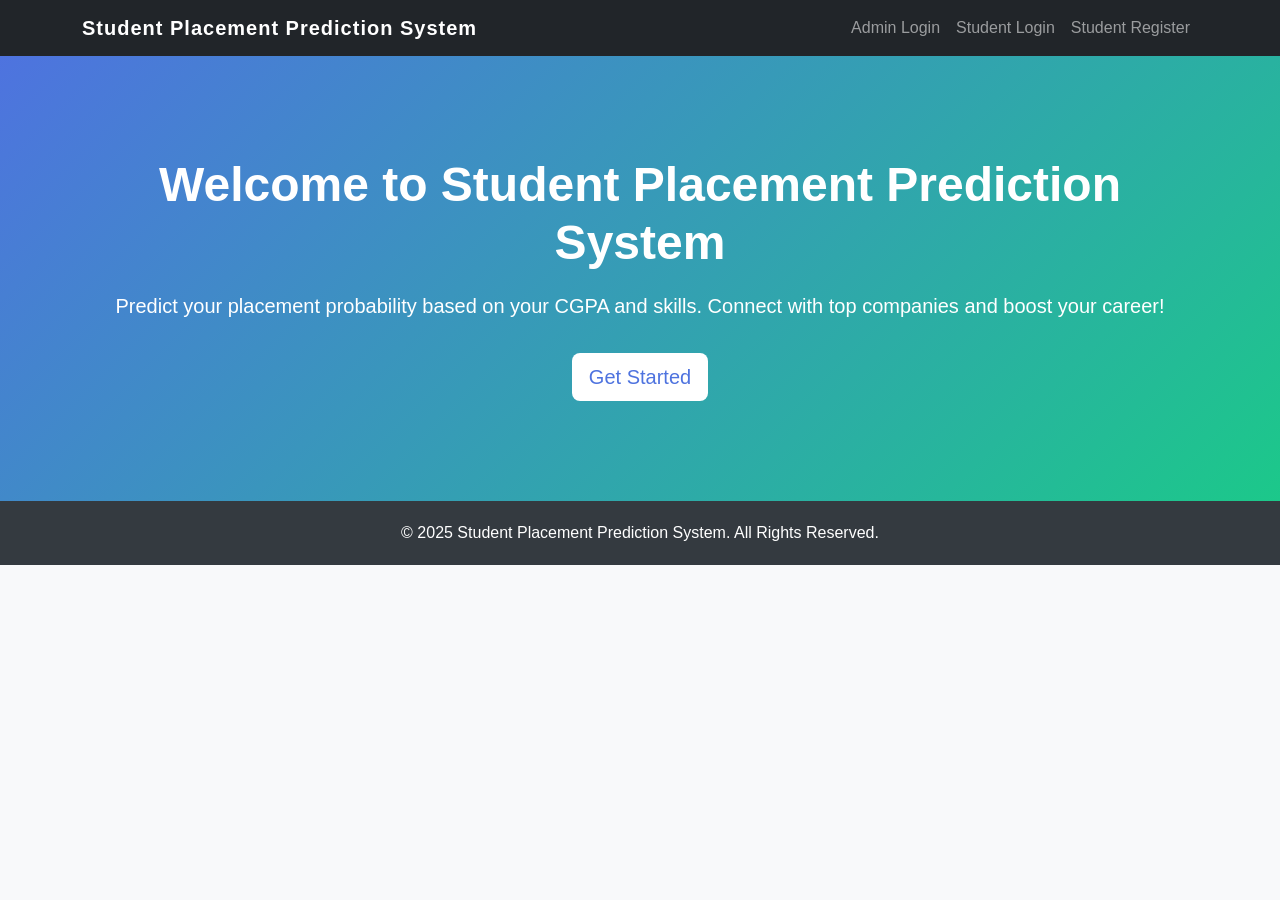
<file: index.html>
<!DOCTYPE html>
<html lang="en">
<head>
<meta charset="UTF-8">
<title>Student Placement Prediction System</title>
<link href="https://cdn.jsdelivr.net/npm/bootstrap@5.3.3/dist/css/bootstrap.min.css" rel="stylesheet">
<link rel="stylesheet" href="style.css">
<style>
body {
    font-family: 'Poppins', sans-serif;
    background: #f8f9fa;
}

.navbar-brand {
    font-weight: 600;
}

.hero-section {
    background: linear-gradient(135deg, #4e73df, #1cc88a);
    color: white;
    padding: 100px 0;
    text-align: center;
}

.hero-section h1 {
    font-size: 48px;
    font-weight: 700;
}

.hero-section p {
    font-size: 20px;
    margin-top: 20px;
}

.btn-custom {
    background-color: #fff;
    color: #4e73df;
    font-weight: 500;
    transition: 0.3s;
}

.btn-custom:hover {
    background-color: #e2e6ea;
    color: #1cc88a;
}

.features {
    padding: 60px 0;
}

.feature-card {
    border-radius: 15px;
    box-shadow: 0 4px 20px rgba(0,0,0,0.1);
    padding: 30px;
    text-align: center;
    transition: 0.3s;
    background-color: #fff;
}

.feature-card:hover {
    transform: translateY(-10px);
}

footer {
    background-color: #343a40;
    color: white;
    padding: 20px 0;
    text-align: center;
}
</style>
</head>
<body>
<!-- Navbar -->
<nav class="navbar navbar-expand-lg navbar-dark bg-dark">
<div class="container">
    <a class="navbar-brand" href="#">Student Placement Prediction System</a>
    <button class="navbar-toggler" type="button" data-bs-toggle="collapse" data-bs-target="#navbarNav">
        <span class="navbar-toggler-icon"></span>
    </button>
    <div class="collapse navbar-collapse" id="navbarNav">
        <ul class="navbar-nav ms-auto">
            <li class="nav-item"><a class="nav-link" href="admin_login.html">Admin Login</a></li>
            <li class="nav-item"><a class="nav-link" href="user_login.html">Student Login</a></li>
            <li class="nav-item"><a class="nav-link" href="user_register.html">Student Register</a></li>
        </ul>
    </div>
</div>
</nav>

<!-- Hero Section -->
<section class="hero-section">
    <div class="container">
        <h1>Welcome to Student Placement Prediction System</h1>
        <p>Predict your placement probability based on your CGPA and skills. Connect with top companies and boost your career!</p>
        <a href="user_register.html" class="btn btn-custom btn-lg mt-3">Get Started</a>
    </div>
</section>

<!-- Features Section -->
<!-- <section class="features">
<div class="container">
    <h2 class="text-center mb-5">Key Features</h2>
    <div class="row g-4">
        <div class="col-md-4">
            <div class="feature-card">
                <h5>Student Dashboard</h5>
                <p>Edit your profile, enter CGPA, select skills, and view eligible companies dynamically.</p>
            </div>
        </div>
        <div class="col-md-4">
            <div class="feature-card">
                <h5>Admin Dashboard</h5>
                <p>Add or edit companies, set CGPA and skill requirements, and manage placement drives efficiently.</p>
            </div>
        </div>
        <div class="col-md-4">
            <div class="feature-card">
                <h5>Company Matching</h5>
                <p>Students see only the companies for which they are eligible based on CGPA and skill ratings.</p>
            </div>
        </div>
    </div>
</div>
</section> -->

<!-- Footer -->
<footer>
    <div class="container">
        &copy; 2025 Student Placement Prediction System. All Rights Reserved.
    </div>
</footer>

<script src="https://cdn.jsdelivr.net/npm/bootstrap@5.3.3/dist/js/bootstrap.bundle.min.js"></script>
</body>
</html>
</file>
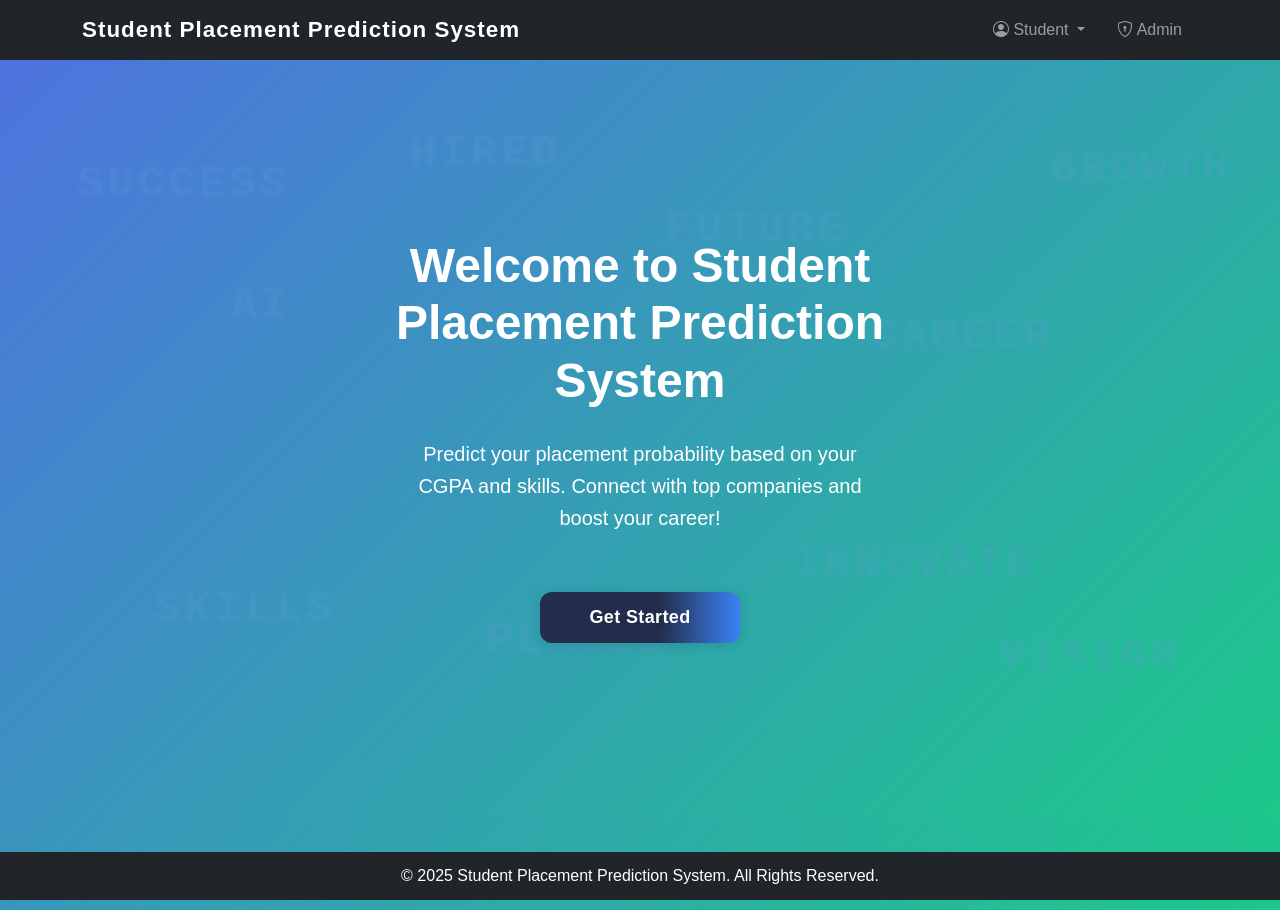
<file: ui/index.html>
<!DOCTYPE html>
<html lang="en">
<head>
<meta charset="UTF-8">
<title>Student Placement Prediction System</title>
<link href="https://cdn.jsdelivr.net/npm/bootstrap@5.3.3/dist/css/bootstrap.min.css" rel="stylesheet">
<link href="https://cdn.jsdelivr.net/npm/bootstrap-icons@1.11.1/font/bootstrap-icons.css" rel="stylesheet">
<!-- Keyframes must live in a <style> block; individual block sizes/positions/animations are inline as requested -->
<style>
  @keyframes float-fast {
    0%   { transform: translate3d(0,0,0) rotate(0deg) scale(1); opacity:0.95; }
    25%  { transform: translate3d(18px,-36px,0) rotate(20deg) scale(1.06); opacity:0.75; }
    50%  { transform: translate3d(-28px,-8px,0) rotate(-14deg) scale(0.98); opacity:0.65; }
    75%  { transform: translate3d(22px,28px,0) rotate(12deg) scale(1.04); opacity:0.82; }
    100% { transform: translate3d(0,0,0) rotate(360deg) scale(1); opacity:0.95; }
  }

  @keyframes float-medium {
    0%   { transform: translate3d(0,0,0) rotate(0deg) scale(1); opacity:0.92; }
    50%  { transform: translate3d(0,-46px,0) rotate(12deg) scale(1.02); opacity:0.7; }
    100% { transform: translate3d(0,0,0) rotate(0deg) scale(1); opacity:0.92; }
  }

  @keyframes drift {
    0%   { transform: translate3d(-10px,0,0) rotate(0deg); opacity:0.9; }
    50%  { transform: translate3d(20vw,-24px,0) rotate(90deg); opacity:0.7; }
    100% { transform: translate3d(-10px,0,0) rotate(180deg); opacity:0.9; }
  }

  /* Minimal hero base styles (so inline block elements align to it) */
  .hero-section { position: relative; overflow: hidden; padding:80px 0; min-height:60vh; }
  .decor-container { position:absolute; inset:0; overflow:hidden; pointer-events:none; z-index:0; }
  
  /* Modern Navigation Enhancements */
  .navbar-brand {
    font-weight: 700;
    font-size: 1.4rem;
  }
  
  .nav-link {
    padding: 0.5rem 1rem !important;
    transition: all 0.3s ease;
    border-radius: 5px;
    font-weight: 500;
  }
  
  .nav-link:hover, .dropdown-item:hover {
    background: rgba(255,255,255,0.15);
    transform: translateY(-2px);
  }
  
  .dropdown-menu {
    border: none;
    box-shadow: 0 4px 15px rgba(0,0,0,0.1);
    border-radius: 8px;
  }
  
  .dropdown-item {
    padding: 0.6rem 1.2rem;
    transition: all 0.2s ease;
  }
  
  .dropdown-item i {
    margin-right: 8px;
    width: 20px;
  }

  @import url('https://fonts.googleapis.com/css2?family=Inter:wght@400;700&family=JetBrains+Mono:wght@700&display=swap');
  body {
    font-family: 'Inter', Arial, sans-serif;
    background: radial-gradient(ellipse 80% 60% at 50% 20%, #232e4e 0%, #111827 100%);
    color: #e5e7eb;
  }
  .hero-section {
    position: relative;
    overflow: hidden;
    padding: 80px 0;
    min-height: 60vh;
    background: none;
  }
  .decor-container {
    position: absolute;
    inset: 0;
    overflow: hidden;
    pointer-events: none;
    z-index: 0;
  }
  .floating-keyword {
    position: absolute;
    font-family: 'JetBrains Mono', monospace;
    font-size: clamp(1.2rem, 4vw, 2.8rem);
    font-weight: 700;
    color: #5a9fd4;
    opacity: 0.25;
    filter: blur(1.5px);
    user-select: none;
    white-space: nowrap;
    letter-spacing: 0.08em;
    pointer-events: none;
  }
  .glass-card {
    background: rgba(255,255,255,0.03);
    border-radius: 18px;
    border: 1.5px solid rgba(255,255,255,0.08);
    box-shadow: 0 8px 32px rgba(0,0,0,0.18);
    backdrop-filter: blur(6px);
    padding: 2.5rem 2rem;
    max-width: 420px;
    margin: 0 auto;
    position: relative;
    z-index: 2;
  }
  .decrypt-text {
    font-family: 'JetBrains Mono', monospace;
    font-size: clamp(2.2rem, 7vw, 4rem);
    font-weight: 700;
    color: #fbbf24;
    letter-spacing: 0.12em;
    display: inline-block;
    background: linear-gradient(90deg,#fbbf24 60%,#fffbe6 100%);
    -webkit-background-clip: text;
    -webkit-text-fill-color: transparent;
    text-shadow: 0 2px 18px #fbbf2433;
  }
  .hero-row {
    display: flex;
    flex-wrap: wrap;
    align-items: center;
    justify-content: space-between;
    gap: 32px;
    position: relative;
    z-index: 1;
  }
  .hero-left {
    flex: 1 1 340px;
    min-width: 260px;
    max-width: 600px;
  }
  .hero-right {
    flex: 1 1 340px;
    min-width: 260px;
    max-width: 420px;
    display: flex;
    align-items: center;
    justify-content: center;
  }
  .tilt-card {
    perspective: 900px;
    width: 100%;
    max-width: 340px;
    height: 260px;
    border-radius: 18px;
    background: rgba(255,255,255,0.04);
    box-shadow: 0 8px 32px rgba(0,0,0,0.18);
    position: relative;
    overflow: hidden;
    transition: box-shadow 0.2s;
    will-change: transform;
  }
  .tilt-inner {
    width: 100%;
    height: 100%;
    border-radius: 18px;
    background: linear-gradient(120deg,#232e4e 0%,#111827 100%);
    display: flex;
    flex-direction: column;
    align-items: center;
    justify-content: center;
    color: #fbbf24;
    font-family: 'JetBrains Mono', monospace;
    font-size: 1.5rem;
    font-weight: 700;
    letter-spacing: 0.08em;
    position: relative;
    z-index: 1;
    box-shadow: 0 0 0 0 #fbbf24;
  }
  .tilt-glare {
    position: absolute;
    top: 0; left: 0; width: 100%; height: 100%;
    pointer-events: none;
    border-radius: 18px;
    background: linear-gradient(120deg,rgba(255,255,255,0.18) 0%,rgba(255,255,255,0.01) 100%);
    opacity: 0.0;
    transition: opacity 0.2s;
    z-index: 2;
  }
  .btn-custom {
    background: linear-gradient(90deg,#232e4e 60%,#3b82f6 100%);
    color: #fff;
    font-weight: 700;
    border: none;
    box-shadow: 0 2px 12px #232e4e33;
    border-radius: 12px;
    padding: 0.75rem 2.2rem;
    font-size: 1.2rem;
    transition: background 0.2s, color 0.2s;
    letter-spacing: 0.02em;
    text-shadow: 0 1px 8px rgba(0,0,0,0.10);
    outline: none;
  }
  .btn-custom:hover {
    background: linear-gradient(90deg,#3b82f6 60%,#232e4e 100%);
    color: #fff;
    box-shadow: 0 4px 18px #232e4e33;
  }
  @media (max-width: 900px) {
    .hero-row { flex-direction: column; gap: 18px; }
    .hero-right { max-width: 100%; }
    .tilt-card { max-width: 100%; height: 180px; }
  }
</style>
<link rel="stylesheet" href="style.css">
</head>
<body style="padding-bottom:90px;">
<!-- Modern Navigation bar -->
<nav class="navbar navbar-expand-lg navbar-dark bg-dark">
  <div class="container">
    <a class="navbar-brand" href="index.html">Student Placement Prediction System</a>
    <button class="navbar-toggler" type="button" data-bs-toggle="collapse" data-bs-target="#navbarNav">
      <span class="navbar-toggler-icon"></span>
    </button>
    <div class="collapse navbar-collapse" id="navbarNav">
      <ul class="navbar-nav ms-auto">
        <li class="nav-item dropdown">
          <a class="nav-link dropdown-toggle" href="#" role="button" data-bs-toggle="dropdown">
            <i class="bi bi-person-circle"></i> Student
          </a>
          <ul class="dropdown-menu">
            <li><a class="dropdown-item" href="user_login.html">Login</a></li>
            <li><a class="dropdown-item" href="user_register.html">Register</a></li>
          </ul>
        </li>
        <li class="nav-item">
          <a class="nav-link" href="admin_login.html">
            <i class="bi bi-shield-lock"></i> Admin
          </a>
        </li>
      </ul>
    </div>
  </div>
</nav>

<!-- Hero section with many fast-moving inline-styled blocks -->
<section class="hero-section">
  <div class="decor-container" aria-hidden="true">
    <span class="floating-keyword" style="left:6%;top:12%;animation:float-fast 7.2s infinite;">SUCCESS</span>
    <span class="floating-keyword" style="left:18%;top:28%;animation:float-medium 9.1s infinite;">AI</span>
    <span class="floating-keyword" style="left:32%;top:8%;animation:drift 11s infinite;">HIRED</span>
    <span class="floating-keyword" style="left:52%;top:18%;animation:float-fast 8.5s infinite;">FUTURE</span>
    <span class="floating-keyword" style="left:68%;top:32%;animation:float-medium 10.2s infinite;">CAREER</span>
    <span class="floating-keyword" style="left:82%;top:10%;animation:drift 12.3s infinite;">GROWTH</span>
    <span class="floating-keyword" style="left:12%;top:68%;animation:float-fast 7.8s infinite;">SKILLS</span>
    <span class="floating-keyword" style="left:38%;top:72%;animation:float-medium 9.6s infinite;">PLACED</span>
    <span class="floating-keyword" style="left:62%;top:62%;animation:drift 13.1s infinite;">INNOVATE</span>
    <span class="floating-keyword" style="left:78%;top:74%;animation:float-fast 8.9s infinite;">VISION</span>
  </div>
  <div class="container hero-row" style="justify-content:center;">
    <div class="hero-left" style="max-width:600px; margin:0 auto; display:flex; flex-direction:column; align-items:center; justify-content:center;">
      <h1 style="font-weight:700; color:inherit; margin-bottom:18px; text-align:center; width:100%;">Welcome to Student Placement Prediction System</h1>
      <p style="font-size:1.25rem;line-height:1.6;color:#fff;text-align:center;margin-bottom:32px; max-width:480px;">Predict your placement probability based on your CGPA and skills. Connect with top companies and boost your career!</p>
      <div style="text-align:center; margin-top:0; width:100%; display:flex; justify-content:center;">
        <a href="user_register.html" class="btn btn-custom btn-lg hero-cta" style="width:200px;">Get Started</a>
      </div>
    </div>
  </div>
</section>

<!-- Footer (fixed to bottom using inline CSS) - colors unchanged -->
<footer style="position:fixed; left:0; bottom:0; width:100%; background:#212529; color:#fff; padding:12px 0; text-align:center; z-index:1030;">
  <div class="container">
    &copy; 2025 Student Placement Prediction System. All Rights Reserved.
  </div>
</footer>

<script src="https://cdn.jsdelivr.net/npm/bootstrap@5.3.3/dist/js/bootstrap.bundle.min.js"></script>
<script>
// Session-aware navigation
document.addEventListener('DOMContentLoaded', function() {
    const studentEmail = sessionStorage.getItem('studentEmail');
    const adminEmail = sessionStorage.getItem('adminEmail');
    const navbarNav = document.querySelector('.navbar-nav');
    
    // If student is logged in
    if (studentEmail) {
        const userName = studentEmail.split('@')[0].replace(/[0-9]/g, '').toUpperCase();
        navbarNav.innerHTML = `
            <li class="nav-item dropdown">
                <a class="nav-link dropdown-toggle" href="#" role="button" data-bs-toggle="dropdown">
                    <i class="bi bi-person-check-fill text-success"></i> ${userName}
                </a>
                <ul class="dropdown-menu dropdown-menu-end">
                    <li><a class="dropdown-item" href="student_dashboard.html"><i class="bi bi-speedometer2"></i> Dashboard</a></li>
                    <li><hr class="dropdown-divider"></li>
                    <li><a class="dropdown-item" href="#" onclick="logout()"><i class="bi bi-box-arrow-right"></i> Logout</a></li>
                </ul>
            </li>
        `;
    }
    
    // If admin is logged in
    if (adminEmail) {
        navbarNav.innerHTML = `
            <li class="nav-item dropdown">
                <a class="nav-link dropdown-toggle" href="#" role="button" data-bs-toggle="dropdown">
                    <i class="bi bi-shield-check text-warning"></i> Admin
                </a>
                <ul class="dropdown-menu dropdown-menu-end">
                    <li><a class="dropdown-item" href="admin_dashboard.html"><i class="bi bi-speedometer2"></i> Dashboard</a></li>
                    <li><hr class="dropdown-divider"></li>
                    <li><a class="dropdown-item" href="#" onclick="logout()"><i class="bi bi-box-arrow-right"></i> Logout</a></li>
                </ul>
            </li>
        `;
    }
    
    // Highlight current page
    const currentPage = window.location.pathname.split('/').pop() || 'index.html';
    document.querySelectorAll('.nav-link, .dropdown-item').forEach(link => {
        if (link.getAttribute('href') === currentPage) {
            link.style.background = 'rgba(255,255,255,0.2)';
            link.style.fontWeight = '600';
        }
    });
});

// Logout function
function logout() {
    sessionStorage.clear();
    window.location.href = 'index.html';
}

// Hacker Decryption Text Effect
function decryptTextEffect(selector, finalText) {
  const chars = "ABCDEFGHIJKLMNOPQRSTUVWXYZabcdefghijklmnopqrstuvwxyz0123456789!@#$%^&*()_+-=<>?";
  const el = document.querySelector(selector);
  let iteration = 0;
  let interval = setInterval(() => {
    el.textContent = finalText.split("").map((c, i) => {
      if (i < iteration) return c;
      return chars[Math.floor(Math.random() * chars.length)];
    }).join("");
    if (iteration >= finalText.length) clearInterval(interval);
    iteration += 1/2.2;
  }, 30);
}
document.addEventListener('DOMContentLoaded', function() {
  const dt = document.querySelector('.decrypt-text');
  if (dt) decryptTextEffect('.decrypt-text', dt.getAttribute('data-value'));

  // 3D Tilt Card Effect
  const tiltCard = document.getElementById('tiltCard');
  const tiltGlare = document.getElementById('tiltGlare');
  if (tiltCard && tiltGlare) {
    tiltCard.addEventListener('mousemove', function(e) {
      const rect = tiltCard.getBoundingClientRect();
      const x = e.clientX - rect.left;
      const y = e.clientY - rect.top;
      const centerX = rect.width / 2;
      const centerY = rect.height / 2;
      const rotateX = -(y - centerY) / 18;
      const rotateY = (x - centerX) / 18;
      tiltCard.style.transform = `rotateX(${rotateX}deg) rotateY(${rotateY}deg)`;
      tiltGlare.style.opacity = 0.18;
      tiltGlare.style.background = `radial-gradient(circle at ${x}px ${y}px,rgba(255,255,255,0.22) 0%,rgba(255,255,255,0.01) 80%)`;
    });
    tiltCard.addEventListener('mouseleave', function() {
      tiltCard.style.transform = '';
      tiltGlare.style.opacity = 0.0;
    });
  }
});
</script>
</body>
</html>
</file>
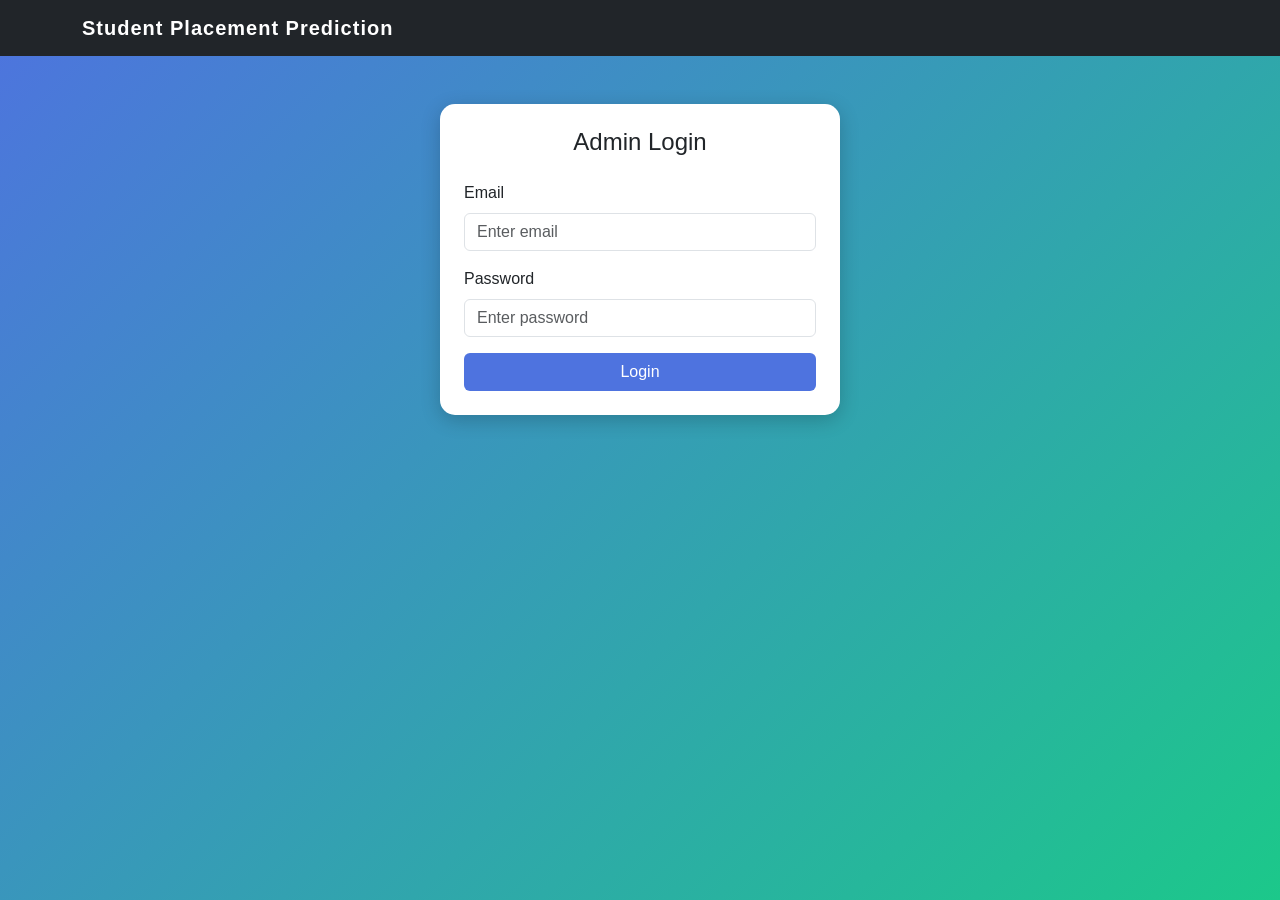
<file: ui/admin_login.html>
<!DOCTYPE html>
<html lang="en">
<head>
<meta charset="UTF-8">
<title>Admin Login</title>
<link href="https://cdn.jsdelivr.net/npm/bootstrap@5.3.3/dist/css/bootstrap.min.css" rel="stylesheet">
<link rel="stylesheet" href="style.css">
</head>
<body>
<nav class="navbar navbar-dark bg-dark">
  <div class="container">
    <a class="navbar-brand" href="index.html">Student Placement Prediction</a>
  </div>
</nav>

<div class="container mt-5 d-flex justify-content-center">
  <div class="card p-4" style="width: 400px;">
    <h4 class="text-center mb-4">Admin Login</h4>
    <form id="adminLoginForm">
      <div class="mb-3">
        <label class="form-label">Email</label>
        <input type="email" id="adminEmail" class="form-control" placeholder="Enter email" required>
      </div>
      <div class="mb-3">
        <label class="form-label">Password</label>
        <input type="password" id="adminPassword" class="form-control" placeholder="Enter password" required>
      </div>
      <button type="submit" class="btn btn-custom w-100">Login</button>
    </form>
  </div>
</div>

<script>
// Simple admin login: validates against the backend and stores the
// admin email and token for authenticated requests.
document.getElementById('adminLoginForm').addEventListener('submit', async function (event) {
  event.preventDefault();
  const email = document.getElementById('adminEmail').value;
  const password = document.getElementById('adminPassword').value;
  
  try {
    const apiUrl = '/api/login';
    console.log('Attempting login to:', apiUrl);
    
    const response = await fetch(apiUrl, {
      method: 'POST',
      headers: {'Content-Type': 'application/json'},
      body: JSON.stringify({ email: email, password: password, role: 'admin' }),
      mode: 'cors',
      credentials: 'omit'
    });
    
    console.log('Response status:', response.status);
    const data = await response.json();
    console.log('Response data:', data);
    
    if (!response.ok) {
      alert(data.error || 'Invalid credentials');
      return;
    }
    
    // Save email and token for admin context
    sessionStorage.setItem('adminEmail', email);
    sessionStorage.setItem('authToken', data.token);
    window.location.href = 'admin_dashboard.html';
  } catch (error) {
    console.error('Login error:', error);
    alert('Login failed: ' + error.message);
  }
});
</script>
</body>
</html>
</file>
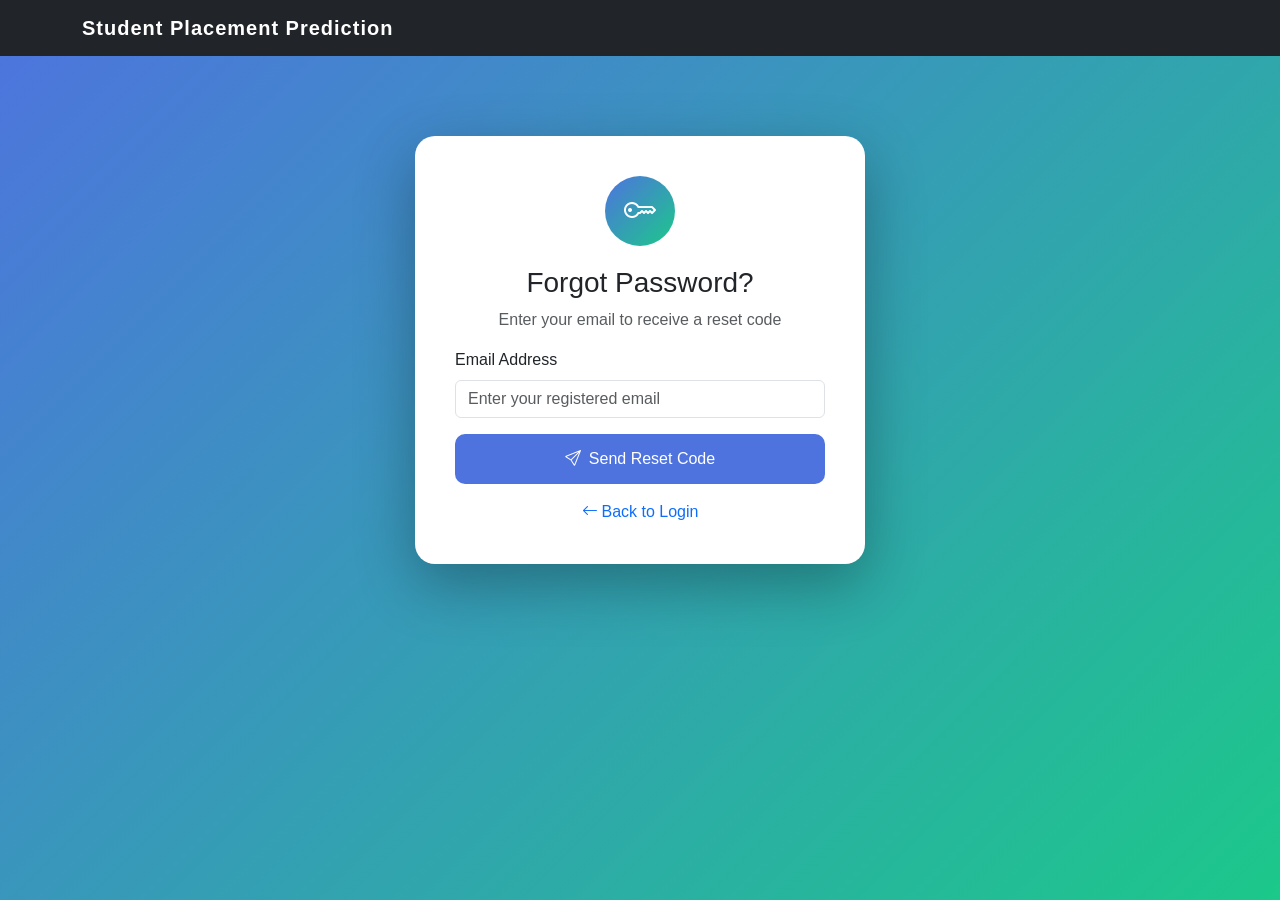
<file: ui/forgot_password.html>
<!DOCTYPE html>
<html lang="en">
<head>
<meta charset="UTF-8">
<title>Forgot Password</title>
<link href="https://cdn.jsdelivr.net/npm/bootstrap@5.3.3/dist/css/bootstrap.min.css" rel="stylesheet">
<link rel="stylesheet" href="https://cdn.jsdelivr.net/npm/bootstrap-icons@1.11.1/font/bootstrap-icons.css">
<link rel="stylesheet" href="style.css">
<style>
    body {
        background: linear-gradient(135deg, #4e73df, #1cc88a);
        min-height: 100vh;
    }
    .forgot-card {
        background: white;
        border-radius: 20px;
        box-shadow: 0 20px 60px rgba(0,0,0,0.3);
        max-width: 450px;
        margin: 80px auto;
        padding: 40px;
    }
    .forgot-icon {
        width: 70px;
        height: 70px;
        background: linear-gradient(135deg, #4e73df, #1cc88a);
        border-radius: 50%;
        display: flex;
        align-items: center;
        justify-content: center;
        margin: 0 auto 20px;
        font-size: 32px;
        color: white;
    }
    .btn-custom {
        background-color: #4e73df;
        border: none;
        height: 50px;
        border-radius: 10px;
    }
    .btn-custom:hover {
        background-color: #2e59d9;
        transform: translateY(-2px);
    }
</style>
</head>
<body>

<nav class="navbar navbar-dark bg-dark">
  <div class="container">
    <a class="navbar-brand" href="index.html">Student Placement Prediction</a>
  </div>
</nav>

<div class="container">
    <div class="forgot-card">
        <div class="text-center">
            <div class="forgot-icon">
                <i class="bi bi-key"></i>
            </div>
            <h3>Forgot Password?</h3>
            <p class="text-muted">Enter your email to receive a reset code</p>
        </div>

        <div id="emailStep">
            <form id="forgotPasswordForm">
                <div class="mb-3">
                    <label class="form-label">Email Address</label>
                    <input type="email" id="resetEmail" class="form-control" 
                           placeholder="Enter your registered email" required>
                </div>
                <button type="submit" class="btn btn-custom w-100 text-white">
                    <i class="bi bi-send me-2"></i>Send Reset Code
                </button>
            </form>
        </div>

        <div id="tokenDisplay" style="display: none;">
            <div class="alert alert-success">
                <i class="bi bi-check-circle me-2"></i>
                <strong>Reset Code Generated!</strong>
                <p class="mb-0 mt-2 small">
                    If an account exists for that email, a reset code has been generated.
                    For this local development setup the code is printed to the
                    <strong>backend server console</strong> (it is never sent back over HTTP).
                    Copy it from there and use it to reset your password.
                    <strong>Valid for 1 hour.</strong>
                </p>
            </div>
            <div class="mt-3">
                <a href="reset_password.html" class="btn btn-custom w-100 text-white">
                    <i class="bi bi-arrow-right me-2"></i>Continue to Reset Password
                </a>
            </div>
        </div>

        <div class="text-center mt-3">
            <a href="user_login.html" class="text-decoration-none">
                <i class="bi bi-arrow-left me-1"></i>Back to Login
            </a>
        </div>
    </div>
</div>

<script>
document.getElementById('forgotPasswordForm').addEventListener('submit', async function(e) {
    e.preventDefault();
    
    const email = document.getElementById('resetEmail').value.trim();
    const submitBtn = e.target.querySelector('button[type="submit"]');
    
    submitBtn.disabled = true;
    submitBtn.innerHTML = '<span class="spinner-border spinner-border-sm me-2"></span>Sending...';
    
    try {
        const response = await fetch('/api/forgot-password', {
            method: 'POST',
            headers: { 'Content-Type': 'application/json' },
            body: JSON.stringify({ email: email })
        });
        
        const data = await response.json();
        
        if (!response.ok) {
            alert(data.error || 'Failed to generate reset code.');
            submitBtn.disabled = false;
            submitBtn.innerHTML = '<i class="bi bi-send me-2"></i>Send Reset Code';
            return;
        }
        
        // On success the API never returns the reset code (security). Show the
        // next-step panel so the user can continue to the reset form.
        if (response.ok) {
            document.getElementById('emailStep').style.display = 'none';
            document.getElementById('tokenDisplay').style.display = 'block';
        }
        
    } catch (error) {
        console.error('Error:', error);
        alert('Network error. Please check if the server is running.');
        submitBtn.disabled = false;
        submitBtn.innerHTML = '<i class="bi bi-send me-2"></i>Send Reset Code';
    }
});

</script>

</body>
</html>
</file>
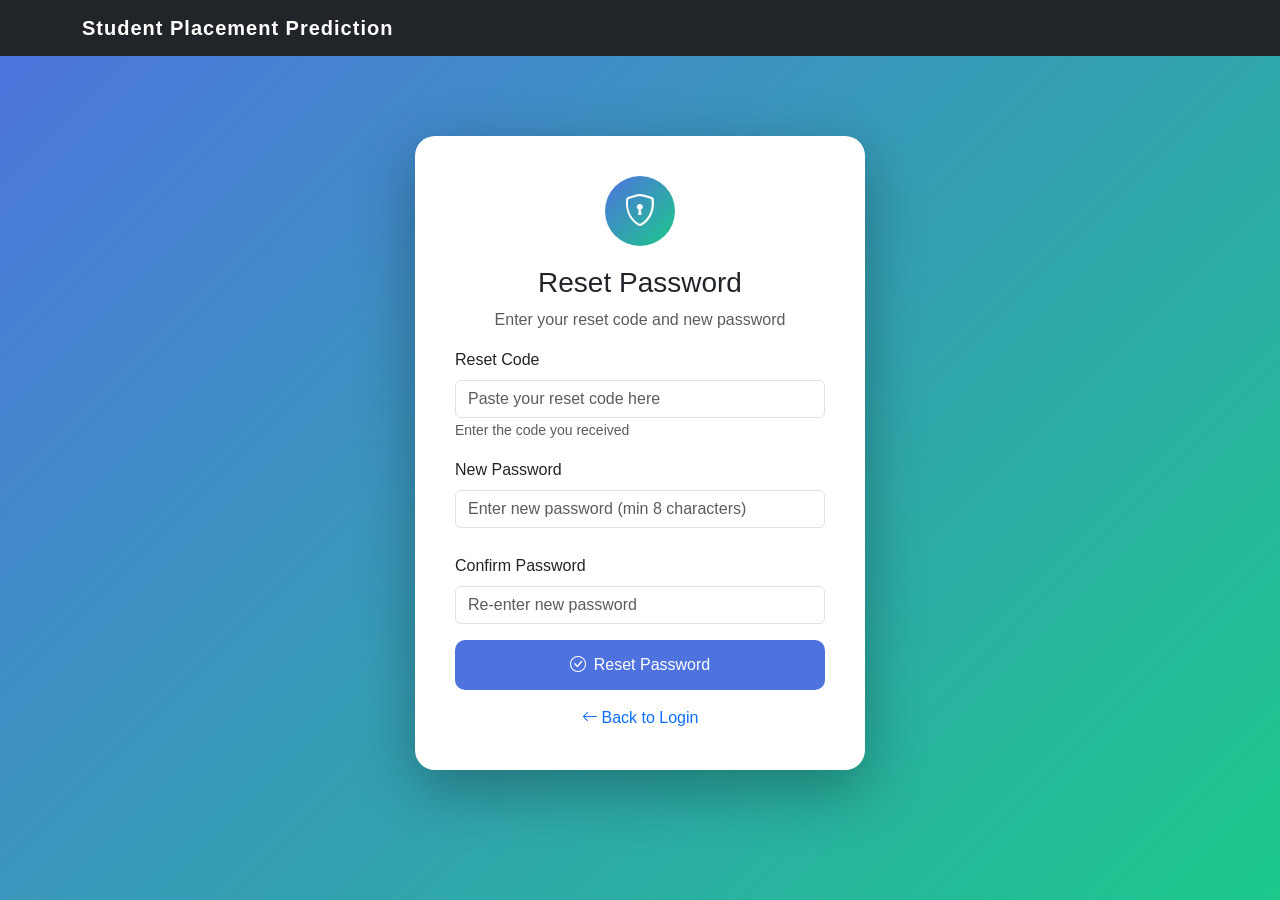
<file: ui/reset_password.html>
<!DOCTYPE html>
<html lang="en">
<head>
<meta charset="UTF-8">
<title>Reset Password</title>
<link href="https://cdn.jsdelivr.net/npm/bootstrap@5.3.3/dist/css/bootstrap.min.css" rel="stylesheet">
<link rel="stylesheet" href="https://cdn.jsdelivr.net/npm/bootstrap-icons@1.11.1/font/bootstrap-icons.css">
<link rel="stylesheet" href="style.css">
<style>
    body {
        background: linear-gradient(135deg, #4e73df, #1cc88a);
        min-height: 100vh;
    }
    .reset-card {
        background: white;
        border-radius: 20px;
        box-shadow: 0 20px 60px rgba(0,0,0,0.3);
        max-width: 450px;
        margin: 80px auto;
        padding: 40px;
    }
    .reset-icon {
        width: 70px;
        height: 70px;
        background: linear-gradient(135deg, #4e73df, #1cc88a);
        border-radius: 50%;
        display: flex;
        align-items: center;
        justify-content: center;
        margin: 0 auto 20px;
        font-size: 32px;
        color: white;
    }
    .btn-custom {
        background-color: #4e73df;
        border: none;
        height: 50px;
        border-radius: 10px;
    }
    .btn-custom:hover {
        background-color: #2e59d9;
        transform: translateY(-2px);
    }
    .password-strength {
        height: 5px;
        border-radius: 3px;
        margin-top: 5px;
        transition: all 0.3s;
    }
    .password-match {
        font-size: 12px;
        margin-top: 5px;
    }
</style>
</head>
<body>

<nav class="navbar navbar-dark bg-dark">
  <div class="container">
    <a class="navbar-brand" href="index.html">Student Placement Prediction</a>
  </div>
</nav>

<div class="container">
    <div class="reset-card">
        <div class="text-center">
            <div class="reset-icon">
                <i class="bi bi-shield-lock"></i>
            </div>
            <h3>Reset Password</h3>
            <p class="text-muted">Enter your reset code and new password</p>
        </div>

        <form id="resetPasswordForm">
            <div class="mb-3">
                <label class="form-label">Reset Code</label>
                <input type="text" id="resetToken" class="form-control" 
                       placeholder="Paste your reset code here" required>
                <small class="text-muted">Enter the code you received</small>
            </div>

            <div class="mb-3">
                <label class="form-label">New Password</label>
                <input type="password" id="newPassword" class="form-control" 
                       placeholder="Enter new password (min 8 characters)" required>
                <div id="passwordStrength" class="password-strength"></div>
            </div>

            <div class="mb-3">
                <label class="form-label">Confirm Password</label>
                <input type="password" id="confirmPassword" class="form-control" 
                       placeholder="Re-enter new password" required>
                <div id="passwordMatch" class="password-match"></div>
            </div>

            <button type="submit" class="btn btn-custom w-100 text-white">
                <i class="bi bi-check-circle me-2"></i>Reset Password
            </button>
        </form>

        <div class="text-center mt-3">
            <a href="user_login.html" class="text-decoration-none">
                <i class="bi bi-arrow-left me-1"></i>Back to Login
            </a>
        </div>
    </div>
</div>

<script>
// Password strength indicator
document.getElementById('newPassword').addEventListener('input', function() {
    const password = this.value;
    const strengthBar = document.getElementById('passwordStrength');
    
    if (password.length === 0) {
        strengthBar.style.width = '0%';
    } else if (password.length < 8) {
        strengthBar.style.width = '33%';
        strengthBar.style.background = '#dc3545';
    } else if (password.length < 12) {
        strengthBar.style.width = '66%';
        strengthBar.style.background = '#ffc107';
    } else {
        strengthBar.style.width = '100%';
        strengthBar.style.background = '#28a745';
    }
    
    checkPasswordMatch();
});

// Password match checker
document.getElementById('confirmPassword').addEventListener('input', checkPasswordMatch);

function checkPasswordMatch() {
    const password = document.getElementById('newPassword').value;
    const confirm = document.getElementById('confirmPassword').value;
    const matchDiv = document.getElementById('passwordMatch');
    
    if (confirm.length === 0) {
        matchDiv.textContent = '';
        return;
    }
    
    if (password === confirm) {
        matchDiv.textContent = '✓ Passwords match';
        matchDiv.style.color = '#28a745';
    } else {
        matchDiv.textContent = '✗ Passwords do not match';
        matchDiv.style.color = '#dc3545';
    }
}

document.getElementById('resetPasswordForm').addEventListener('submit', async function(e) {
    e.preventDefault();
    
    const token = document.getElementById('resetToken').value.trim();
    const newPassword = document.getElementById('newPassword').value;
    const confirmPassword = document.getElementById('confirmPassword').value;
    
    // Validate passwords match
    if (newPassword !== confirmPassword) {
        alert('Passwords do not match!');
        return;
    }
    
    // Validate password length
    if (newPassword.length < 8) {
        alert('Password must be at least 8 characters long!');
        return;
    }
    
    const submitBtn = e.target.querySelector('button[type="submit"]');
    submitBtn.disabled = true;
    submitBtn.innerHTML = '<span class="spinner-border spinner-border-sm me-2"></span>Resetting...';
    
    try {
        const response = await fetch('/api/reset-password', {
            method: 'POST',
            headers: { 'Content-Type': 'application/json' },
            body: JSON.stringify({ 
                token: token, 
                newPassword: newPassword 
            })
        });
        
        const data = await response.json();
        
        if (!response.ok) {
            alert(data.error || 'Failed to reset password.');
            submitBtn.disabled = false;
            submitBtn.innerHTML = '<i class="bi bi-check-circle me-2"></i>Reset Password';
            return;
        }
        
        // Success!
        alert('✓ Password reset successful! You can now login with your new password.');
        sessionStorage.removeItem('resetEmail');
        window.location.href = 'user_login.html';
        
    } catch (error) {
        console.error('Error:', error);
        alert('Network error. Please check if the server is running.');
        submitBtn.disabled = false;
        submitBtn.innerHTML = '<i class="bi bi-check-circle me-2"></i>Reset Password';
    }
});
</script>

</body>
</html>
</file>
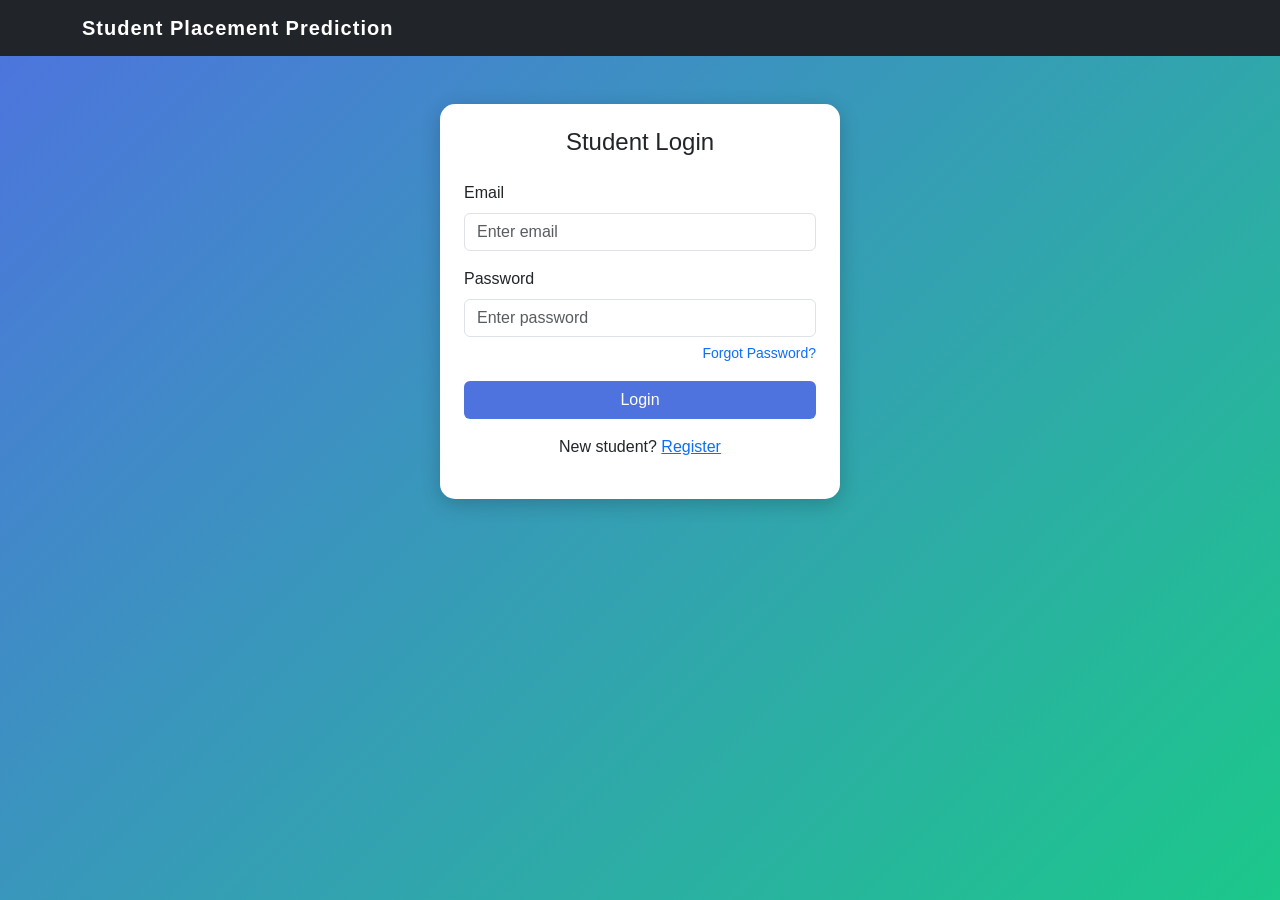
<file: ui/student_dashboard.html>
<!DOCTYPE html>
<html lang="en">
<head>
<meta charset="UTF-8">
<title>Student Dashboard</title>
<link href="https://cdn.jsdelivr.net/npm/bootstrap@5.3.3/dist/css/bootstrap.min.css" rel="stylesheet">
<link href="https://cdn.jsdelivr.net/npm/bootstrap-icons@1.11.1/font/bootstrap-icons.css" rel="stylesheet">
<link rel="stylesheet" href="style.css">
<style>
/* Card and layout */
.card { border-radius: 15px; box-shadow: 0 4px 20px rgba(0,0,0,0.08); margin-bottom:20px; transform-origin: center bottom; }
.container-hero { background: linear-gradient(120deg,#4b6cb7 0%,#182848 100%); color: #fff; padding: 48px 0; margin-bottom: 20px; }
.hero-inner { max-width:1100px; margin:0 auto; display:flex; align-items:center; gap:24px; padding: 0 16px; }
.hero-copy { flex:1; }
.hero-title { font-size:32px; font-weight:700; margin:0 0 8px; }
.hero-sub { margin:0 0 16px; color:rgba(255,255,255,0.9); }
.hero-cta { display:inline-block; }

/* Star rating */
.star-rating { display:flex; gap:8px; cursor:pointer; align-items:center; }
.star { font-size:24px; color:#ddd; transition: transform 150ms ease, color 200ms ease; display:inline-block; cursor: pointer; user-select: none; }
.star:hover { color: #ffc107; transform: scale(1.2); }
.star.selected { color: gold; transform: scale(1.15); }
.star.pop { animation: star-pop 300ms ease; }
.skill-level-label { font-size: 12px; color: #666; margin-left: 10px; }

/* Buttons */
.btn-custom { background: linear-gradient(90deg,#6dd5ed,#2193b0); color:#fff; border: none; }
.btn-custom:hover { opacity:0.95; }

/* Animations */
@keyframes fadeInUp {
    from { opacity: 0; transform: translateY(12px); }
    to { opacity: 1; transform: translateY(0); }
}
@keyframes star-pop {
    0% { transform: scale(1); }
    50% { transform: scale(1.35); }
    100% { transform: scale(1.15); }
}
.animate { animation: fadeInUp 480ms ease both; }

/* Responsive tweaks */
@media (max-width: 768px) {
    .hero-inner { flex-direction: column; text-align:center; }
    .hero-title { font-size:24px; }
}

/* Profile layout: place form fields and skills side-by-side */
.profile-flex { display:flex; gap:28px; align-items:flex-start; }
.profile-left { flex: 1 1 60%; }
.profile-right { flex: 0 0 360px; max-width: 40%; }
@media (max-width: 992px) {
    .profile-flex { flex-direction: column; }
    .profile-right { max-width: 100%; width:100%; }
}

/* Job Listings Styles */
.job-grid { display: grid; grid-template-columns: repeat(auto-fill, minmax(320px, 1fr)); gap: 1.5rem; margin-top: 1rem; }
.job-card { background: linear-gradient(145deg, #ffffff, #f8f9fa); border-radius: 12px; padding: 1.5rem; border: 2px solid #e9ecef; transition: all 0.3s; cursor: pointer; }
.job-card:hover { border-color: #4b6cb7; transform: translateY(-5px); box-shadow: 0 10px 25px rgba(75, 108, 183, 0.2); }
.job-title { font-size: 1.3rem; font-weight: bold; color: #333; margin-bottom: 0.5rem; }
.job-company { font-size: 1rem; color: #4b6cb7; font-weight: 600; margin-bottom: 0.5rem; }
.job-location { font-size: 0.9rem; color: #666; margin-bottom: 1rem; }
.job-description { font-size: 0.95rem; color: #555; line-height: 1.6; margin-bottom: 1rem; }
.job-footer { display: flex; justify-content: space-between; align-items: center; margin-top: 1rem; padding-top: 1rem; border-top: 1px solid #e0e0e0; }

/* Profile View Mode Styles */
.info-item { background: #f8f9fa; padding: 1rem; border-radius: 10px; border-left: 4px solid #4b6cb7; height: 100%; }
.info-label { font-size: 0.85rem; color: #666; text-transform: uppercase; letter-spacing: 0.5px; margin-bottom: 0.5rem; font-weight: 600; }
.info-value { font-size: 1.1rem; font-weight: 500; color: #333; word-break: break-word; }
.skill-tag { background: linear-gradient(135deg, #667eea, #764ba2); color: #fff; padding: 0.5rem 1rem; 
    border-radius: 20px; font-size: 0.9rem; font-weight: 500; margin: 0.25rem; display: inline-block; }

/* Eligibility Cards */
.eligibility-card { background: #fff; border: 2px solid #e9ecef; border-radius: 12px; padding: 1.25rem; 
    margin-bottom: 1rem; transition: all 0.3s; display: flex; justify-content: space-between; align-items: center; }
.eligibility-card.eligible { border-left: 4px solid #28a745; }
.eligibility-card.not-eligible { border-left: 4px solid #dc3545; }
.eligibility-card:hover { box-shadow: 0 4px 12px rgba(0,0,0,0.1); transform: translateY(-2px); }
.eligibility-company { display: flex; align-items: center; gap: 1rem; flex: 1; }
.eligibility-icon { font-size: 2rem; }
.eligibility-icon.success { color: #28a745; }
.eligibility-icon.danger { color: #dc3545; }
.eligibility-details h5 { margin: 0 0 0.5rem 0; font-size: 1.2rem; font-weight: 600; color: #333; }
.eligibility-meta { display: flex; gap: 1.5rem; margin-top: 0.5rem; }
.eligibility-meta span { font-size: 0.9rem; color: #666; display: flex; align-items: center; gap: 0.3rem; }
.eligibility-reason { background: #fff3cd; color: #856404; padding: 0.5rem 0.75rem; border-radius: 6px; 
    font-size: 0.85rem; margin-top: 0.5rem; border-left: 3px solid #ffc107; }

/* Applied Jobs Table */
.applied-jobs-table { width: 100%; border-collapse: collapse; margin-top: 1rem; }
.applied-jobs-table thead { background: linear-gradient(90deg, #4b6cb7, #182848); color: #fff; }
.applied-jobs-table th, .applied-jobs-table td { padding: 1rem; text-align: left; border-bottom: 1px solid #e0e0e0; }
.applied-jobs-table tbody tr { transition: background 0.3s; }
.applied-jobs-table tbody tr:hover { background: #f8f9fa; }
.status-badge { padding: 0.4rem 0.8rem; border-radius: 20px; font-size: 0.85rem; font-weight: 600; display: inline-block; }
.status-pending { background: #fff3cd; color: #856404; }
.status-reviewed { background: #d1ecf1; color: #0c5460; }
.status-accepted { background: #d4edda; color: #155724; }
.status-rejected { background: #f8d7da; color: #721c24; }
.empty-state { text-align: center; padding: 3rem; color: #999; }
.empty-state-icon { font-size: 3rem; margin-bottom: 1rem; }

/* Modern Sidebar Navigation */
.dashboard-container { display: flex; min-height: 100vh; }
.sidebar { width: 260px; background: linear-gradient(180deg, #1e3c72 0%, #2a5298 100%); color: #fff; 
    position: fixed; left: 0; top: 0; bottom: 0; overflow-y: auto; z-index: 1000; 
    box-shadow: 4px 0 10px rgba(0,0,0,0.1); transition: transform 0.3s ease; }
.sidebar-header { padding: 1.5rem; border-bottom: 1px solid rgba(255,255,255,0.1); }
.sidebar-brand { font-size: 1.4rem; font-weight: 700; color: #fff; text-decoration: none; display: flex; align-items: center; gap: 0.5rem; }
.sidebar-menu { list-style: none; padding: 1rem 0; margin: 0; }
.sidebar-menu-item { margin: 0.25rem 0.5rem; }
.sidebar-menu-link { display: flex; align-items: center; gap: 0.75rem; padding: 0.875rem 1rem; 
    color: rgba(255,255,255,0.8); text-decoration: none; border-radius: 10px; 
    transition: all 0.3s; font-weight: 500; font-size: 0.95rem; }
.sidebar-menu-link:hover { background: rgba(255,255,255,0.1); color: #fff; transform: translateX(5px); }
.sidebar-menu-link.active { background: rgba(255,255,255,0.2); color: #fff; box-shadow: 0 2px 8px rgba(0,0,0,0.2); }
.sidebar-menu-link i { font-size: 1.2rem; width: 24px; }
.sidebar-footer { position: absolute; bottom: 0; width: 100%; padding: 1rem; border-top: 1px solid rgba(255,255,255,0.1); }
.main-content { margin-left: 260px; flex: 1; background: #f5f7fa; min-height: 100vh; }
.top-navbar { background: #fff; padding: 1rem 2rem; box-shadow: 0 2px 8px rgba(0,0,0,0.05); 
    display: flex; justify-content: space-between; align-items: center; position: sticky; top: 0; z-index: 999; }
.mobile-menu-btn { display: none; background: none; border: none; font-size: 1.5rem; color: #333; cursor: pointer; }
.user-info { display: flex; align-items: center; gap: 1rem; }
.user-avatar { width: 40px; height: 40px; border-radius: 50%; background: linear-gradient(135deg, #667eea, #764ba2); 
    display: flex; align-items: center; justify-content: center; color: #fff; font-weight: 600; }

/* Dropdown menu for Jobs List */
.sidebar-submenu { list-style: none; padding-left: 2.5rem; margin: 0.5rem 0; max-height: 0; 
    overflow: hidden; transition: max-height 0.3s ease; }
.sidebar-submenu.show { max-height: 200px; }
.sidebar-submenu-link { display: block; padding: 0.5rem 1rem; color: rgba(255,255,255,0.7); 
    text-decoration: none; border-radius: 8px; font-size: 0.9rem; transition: all 0.3s; }
.sidebar-submenu-link:hover { background: rgba(255,255,255,0.08); color: #fff; }
.dropdown-icon { margin-left: auto; transition: transform 0.3s; }
.dropdown-icon.rotate { transform: rotate(180deg); }

/* Mobile Responsive */
@media (max-width: 768px) {
    .sidebar { transform: translateX(-100%); }
    .sidebar.show { transform: translateX(0); }
    .main-content { margin-left: 0; }
    .mobile-menu-btn { display: block; }
    .job-grid { grid-template-columns: 1fr; }
    .applied-jobs-table { font-size: 0.9rem; }
    .applied-jobs-table th, .applied-jobs-table td { padding: 0.5rem; }
}
</style>
</head>
<body>
<div class="dashboard-container">
    <!-- Sidebar Navigation -->
    <aside class="sidebar" id="sidebar">
        <div class="sidebar-header">
            <a href="index.html" class="sidebar-brand">
                <i class="bi bi-mortarboard-fill"></i>
                Student Portal
            </a>
        </div>
        
        <ul class="sidebar-menu">
            <li class="sidebar-menu-item">
                <a href="#profile" class="sidebar-menu-link active" data-section="profile">
                    <i class="bi bi-person-circle"></i>
                    <span>Profile</span>
                </a>
            </li>
            
            <li class="sidebar-menu-item">
                <a href="#" class="sidebar-menu-link" onclick="toggleJobsDropdown(event)">
                    <i class="bi bi-briefcase"></i>
                    <span>Jobs List</span>
                    <i class="bi bi-chevron-down dropdown-icon" id="jobsDropdownIcon"></i>
                </a>
                <ul class="sidebar-submenu" id="jobsSubmenu">
                    <li><a href="#eligibility" class="sidebar-submenu-link" data-section="eligibility">Show Eligible Companies</a></li>
                    <li><a href="#jobs" class="sidebar-submenu-link" data-section="jobs">Available Jobs</a></li>
                    <li><a href="#applied" class="sidebar-submenu-link" data-section="applied">My Applications</a></li>
                </ul>
            </li>
            
            <li class="sidebar-menu-item">
                <a href="#courses" class="sidebar-menu-link" data-section="courses">
                    <i class="bi bi-book"></i>
                    <span>Course</span>
                </a>
            </li>
            
            <li class="sidebar-menu-item">
                <a href="#exams" class="sidebar-menu-link" data-section="exams">
                    <i class="bi bi-file-earmark-text"></i>
                    <span>Exams</span>
                </a>
            </li>
            
            <li class="sidebar-menu-item">
                <a href="#exam-reports" class="sidebar-menu-link" data-section="exam-reports">
                    <i class="bi bi-graph-up"></i>
                    <span>Exam Reports</span>
                </a>
            </li>
            
            <li class="sidebar-menu-item">
                <a href="#leaderboard" class="sidebar-menu-link" data-section="leaderboard">
                    <i class="bi bi-trophy"></i>
                    <span>Exam LeaderBoard</span>
                </a>
            </li>
            
            <li class="sidebar-menu-item">
                <a href="#playground" class="sidebar-menu-link" data-section="playground">
                    <i class="bi bi-code-slash"></i>
                    <span>Code Playground</span>
                </a>
            </li>
        </ul>
        
        <div class="sidebar-footer">
            <a href="#" class="sidebar-menu-link" onclick="logout()">
                <i class="bi bi-box-arrow-left"></i>
                <span>Logout</span>
            </a>
        </div>
    </aside>
    
    <!-- Main Content Area -->
    <main class="main-content">
        <!-- Top Navigation Bar -->
        <nav class="top-navbar">
            <button class="mobile-menu-btn" onclick="toggleSidebar()">
                <i class="bi bi-list"></i>
            </button>
            <h5 class="mb-0">Student Dashboard</h5>
            <div class="user-info">
                <span id="navUserEmail" class="text-muted"></span>
                <div class="user-avatar" id="userAvatar">S</div>
            </div>
        </nav>

<!-- Hero / Cover Section -->
<!-- <div class="container-hero">
    <div class="hero-inner">
        <div class="hero-copy">
            <h1 class="hero-title">Welcome to your Student Dashboard</h1>
            <p class="hero-sub">Manage your profile, set your skills and discover companies that match your profile. Keep your details up to date to get the best matches.</p>
        </div>
        <div class="hero-visual">
            <svg width="140" height="140" viewBox="0 0 24 24" fill="none" xmlns="http://www.w3.org/2000/svg" aria-hidden>
                <circle cx="12" cy="8" r="3" fill="rgba(255,255,255,0.95)" />
                <path d="M4 20c0-3.3 2.7-6 6-6h4c3.3 0 6 2.7 6 6" stroke="rgba(255,255,255,0.85)" stroke-width="1.5" stroke-linecap="round" stroke-linejoin="round"/>
            </svg>
        </div>
    </div>
</div> -->

<div class="container mt-4 mb-5">
    <div class="card p-4" id="profile">
        <div class="d-flex justify-content-between align-items-center mb-4">
            <h4 class="mb-0"><i class="bi bi-person-circle me-2"></i>Student Profile</h4>
            <div>
                <button type="button" id="editProfileBtn" class="btn btn-primary" onclick="toggleEditMode()" style="display: none;">
                    <i class="bi bi-pencil-square"></i> Edit Profile
                </button>
                <button type="button" id="cancelEditBtn" class="btn btn-secondary me-2" onclick="cancelEdit()" style="display: none;">
                    <i class="bi bi-x-circle"></i> Cancel
                </button>
            </div>
        </div>
        
        <!-- Profile View Mode (Read-only) -->
        <div id="profileViewMode" style="display: none;">
            <div class="row">
                <div class="col-md-6 mb-3">
                    <div class="info-item">
                        <div class="info-label">Name</div>
                        <div class="info-value" id="viewName">-</div>
                    </div>
                </div>
                <div class="col-md-6 mb-3">
                    <div class="info-item">
                        <div class="info-label">ID Number</div>
                        <div class="info-value" id="viewIdNumber">-</div>
                    </div>
                </div>
                <div class="col-md-6 mb-3">
                    <div class="info-item">
                        <div class="info-label">Email</div>
                        <div class="info-value" id="viewEmail">-</div>
                    </div>
                </div>
                <div class="col-md-6 mb-3">
                    <div class="info-item">
                        <div class="info-label">Department</div>
                        <div class="info-value" id="viewDepartment">-</div>
                    </div>
                </div>
                <div class="col-md-6 mb-3">
                    <div class="info-item">
                        <div class="info-label">Degree</div>
                        <div class="info-value" id="viewDegree">-</div>
                    </div>
                </div>
                <div class="col-md-6 mb-3">
                    <div class="info-item">
                        <div class="info-label">College Name</div>
                        <div class="info-value" id="viewCollegeName">-</div>
                    </div>
                </div>
                <div class="col-md-6 mb-3">
                    <div class="info-item">
                        <div class="info-label">Phone Number</div>
                        <div class="info-value" id="viewPhone">-</div>
                    </div>
                </div>
                <div class="col-md-6 mb-3">
                    <div class="info-item">
                        <div class="info-label">CGPA</div>
                        <div class="info-value" id="viewCgpa">-</div>
                    </div>
                </div>
                <div class="col-md-6 mb-3">
                    <div class="info-item">
                        <div class="info-label">Active Backlogs</div>
                        <div class="info-value" id="viewBacklogs">-</div>
                    </div>
                </div>
                <div class="col-md-6 mb-3">
                    <div class="info-item">
                        <div class="info-label">Certifications</div>
                        <div class="info-value" id="viewCertifications">-</div>
                    </div>
                </div>
                <div class="col-12 mb-3">
                    <div class="info-item">
                        <div class="info-label">Skills</div>
                        <div class="skills-container" id="viewSkills">
                            <span class="text-muted">No skills added</span>
                        </div>
                    </div>
                </div>
            </div>
        </div>
        
        <!-- Profile Edit Mode (Form) -->
        <form id="studentForm" style="display: none;">
            <div class="profile-flex">
                <div class="profile-left">
                    <div class="mb-3">
                        <label>Name</label>
                        <input type="text" id="name" class="form-control" placeholder="Enter Name" pattern="^[a-zA-Z\s'-]*$" required title="Name can only contain letters, spaces, hyphens, and apostrophes">
                    </div>
                    <div class="mb-3">
                        <label>ID Number</label>
                        <input type="text" id="idNumber" class="form-control" placeholder="Enter ID Number (e.g., STU123456)" required>
                    </div>
                    <div class="mb-3">
                        <label>Email</label>
                        <input type="email" id="email" class="form-control" placeholder="Enter Email" readonly style="background-color: #f5f5f5; cursor: not-allowed;">
                    </div>
                    <div class="mb-3">
                        <label>Department</label>
                        <input type="text" id="department" class="form-control" placeholder="Enter Department">
                    </div>
                    <div class="mb-3">
                        <label>Degree</label>
                        <select id="degree" class="form-control">
                            <option value="">Select Degree</option>
                            <option value="B.Tech">B.Tech</option>
                            <option value="M.Tech">M.Tech</option>
                        </select>
                    </div>
                    <div class="mb-3">
                        <label>College Name</label>
                        <input type="text" id="collegeName" class="form-control" placeholder="Enter College Name">
                    </div>
                    <div class="mb-3">
                        <label>Phone Number</label>
                        <input type="tel" id="phone" class="form-control" placeholder="Enter Phone Number" pattern="^\d{10,15}$" required title="Phone number must be 10-15 digits">
                    </div>
                    <div class="mb-3">
                        <label>Overall CGPA</label>
                        <input type="number" id="cgpa" min="0.00" max="10.00" step="0.01" class="form-control" placeholder="Enter CGPA" required title="CGPA must be between 0 and 10">
                    </div>
                    <div class="mb-3">
                        <label>Certifications</label>
                        <textarea id="certifications" class="form-control" placeholder="E.g., AWS Certified, Google Cloud Certified" rows="2"></textarea>
                    </div>
                    <div class="mb-3">
                        <label>Active Backlogs</label>
                        <input type="number" id="backlogs" min="0" class="form-control" placeholder="Number of active backlogs">
                    </div>

                    <div class="mt-3">
                        <button type="button" class="btn btn-custom" onclick="saveProfile()">Save Profile</button>
                    </div>
                </div>

                <div class="profile-right">
                    <h5 class="mt-0">Skills</h5>
                    <div id="skillsContainer">
                        <div class="mb-3 skill-row" style="display: flex; gap: 10px; align-items: center;">
                            <input type="text" class="form-control" style="flex: 2;" placeholder="Skill Name (e.g., Java, Python)" data-skill-input>
                            <div class="star-rating" data-skill="custom" style="flex: 1;">
                                <span class="star" data-level="1">&#9733;</span>
                                <span class="star" data-level="2">&#9733;</span>
                                <span class="star" data-level="3">&#9733;</span>
                            </div>
                            <button type="button" class="btn btn-sm btn-secondary" onclick="addSkillRow()">Add</button>
                        </div>
                    </div>
                    <small class="text-muted">Enter a skill name and select its level (1-3 stars)</small>
                </div>
            </div>
        </form>
    </div>

    <!-- Eligibility Status Section -->
    <div class="card p-4 mt-3" id="eligibility" style="display: none;">
        <div class="d-flex justify-content-between align-items-center mb-3">
            <div>
                <h4 class="mb-2"><i class="bi bi-briefcase-check me-2"></i>Eligibility Status</h4>
                <p class="text-muted mb-0">Check which companies you're eligible for based on your profile</p>
            </div>
            <button class="btn btn-custom" onclick="checkEligibility()">
                <i class="bi bi-search"></i> Show Eligible Companies
            </button>
        </div>
        
        <ul class="nav nav-tabs mb-4" role="tablist">
            <li class="nav-item">
                <a class="nav-link active" data-bs-toggle="tab" href="#eligibleTab">
                    <i class="bi bi-check-circle me-1"></i>Eligible Companies
                </a>
            </li>
            <li class="nav-item">
                <a class="nav-link" data-bs-toggle="tab" href="#ineligibleTab">
                    <i class="bi bi-x-circle me-1"></i>Not Eligible
                </a>
            </li>
        </ul>
        
        <div class="tab-content">
            <div class="tab-pane fade show active" id="eligibleTab">
                <div id="eligibleCompanies"></div>
                <div id="eligibleEmptyState" class="empty-state">
                    <div class="empty-state-icon">🔍</div>
                    <h5>No Eligible Companies Yet</h5>
                    <p class="text-muted">Click "Show Eligible Companies" button to check your eligibility</p>
                </div>
            </div>
            <div class="tab-pane fade" id="ineligibleTab">
                <div id="ineligibleCompanies"></div>
                <div id="ineligibleEmptyState" class="empty-state" style="display: none;">
                    <div class="empty-state-icon">✅</div>
                    <h5>Congratulations!</h5>
                    <p class="text-muted">You are eligible for all companies</p>
                </div>
            </div>
        </div>
    </div>

    <!-- Job Listings Section -->
    <div class="card p-4 mt-3" id="jobs" style="display: none;">
        <h4><i class="bi bi-briefcase-fill me-2"></i>Available Job Listings</h4>
        <div class="job-grid" id="jobListings">
            <!-- Job Card 1 -->
            <div class="job-card">
                <div class="job-title">Frontend Developer</div>
                <div class="job-company"><i class="bi bi-building"></i> Tech Solutions Inc.</div>
                <div class="job-location"><i class="bi bi-geo-alt-fill"></i> Bangalore, India</div>
                <div class="job-description">
                    Looking for a talented frontend developer with experience in React and modern web technologies. 
                    Work on cutting-edge projects with a dynamic team.
                </div>
                <div class="job-footer">
                    <small class="text-muted"><i class="bi bi-calendar3"></i> Posted 2 days ago</small>
                    <button class="btn btn-success btn-sm" onclick="applyJob('Frontend Developer', 'Tech Solutions Inc.')">
                        <i class="bi bi-send-fill"></i> Apply Now
                    </button>
                </div>
            </div>

            <!-- Job Card 2 -->
            <div class="job-card">
                <div class="job-title">Backend Engineer</div>
                <div class="job-company"><i class="bi bi-building"></i> Global Systems Ltd.</div>
                <div class="job-location"><i class="bi bi-geo-alt-fill"></i> Hyderabad, India</div>
                <div class="job-description">
                    Seeking a backend engineer proficient in Node.js, Python, and database management. 
                    Build scalable APIs and microservices.
                </div>
                <div class="job-footer">
                    <small class="text-muted"><i class="bi bi-calendar3"></i> Posted 5 days ago</small>
                    <button class="btn btn-success btn-sm" onclick="applyJob('Backend Engineer', 'Global Systems Ltd.')">
                        <i class="bi bi-send-fill"></i> Apply Now
                    </button>
                </div>
            </div>

            <!-- Job Card 3 -->
            <div class="job-card">
                <div class="job-title">Full Stack Developer</div>
                <div class="job-company"><i class="bi bi-building"></i> Innovation Labs</div>
                <div class="job-location"><i class="bi bi-geo-alt-fill"></i> Pune, India</div>
                <div class="job-description">
                    Join our startup as a full stack developer. Work with React, Node.js, MongoDB, and AWS. 
                    Opportunity to grow with the company.
                </div>
                <div class="job-footer">
                    <small class="text-muted"><i class="bi bi-calendar3"></i> Posted 1 week ago</small>
                    <button class="btn btn-success btn-sm" onclick="applyJob('Full Stack Developer', 'Innovation Labs')">
                        <i class="bi bi-send-fill"></i> Apply Now
                    </button>
                </div>
            </div>

            <!-- Job Card 4 -->
            <div class="job-card">
                <div class="job-title">Data Analyst</div>
                <div class="job-company"><i class="bi bi-building"></i> Analytics Pro</div>
                <div class="job-location"><i class="bi bi-geo-alt-fill"></i> Mumbai, India</div>
                <div class="job-description">
                    Analyze large datasets, create visualizations, and provide insights. 
                    Proficiency in Python, SQL, and Tableau required.
                </div>
                <div class="job-footer">
                    <small class="text-muted"><i class="bi bi-calendar3"></i> Posted 3 days ago</small>
                    <button class="btn btn-success btn-sm" onclick="applyJob('Data Analyst', 'Analytics Pro')">
                        <i class="bi bi-send-fill"></i> Apply Now
                    </button>
                </div>
            </div>

            <!-- Job Card 5 -->
            <div class="job-card">
                <div class="job-title">DevOps Engineer</div>
                <div class="job-company"><i class="bi bi-building"></i> Cloud Services Corp.</div>
                <div class="job-location"><i class="bi bi-geo-alt-fill"></i> Chennai, India</div>
                <div class="job-description">
                    Manage CI/CD pipelines, containerization, and cloud infrastructure. 
                    Experience with Docker, Kubernetes, and AWS preferred.
                </div>
                <div class="job-footer">
                    <small class="text-muted"><i class="bi bi-calendar3"></i> Posted 4 days ago</small>
                    <button class="btn btn-success btn-sm" onclick="applyJob('DevOps Engineer', 'Cloud Services Corp.')">
                        <i class="bi bi-send-fill"></i> Apply Now
                    </button>
                </div>
            </div>

            <!-- Job Card 6 -->
            <div class="job-card">
                <div class="job-title">UI/UX Designer</div>
                <div class="job-company"><i class="bi bi-building"></i> Creative Studio</div>
                <div class="job-location"><i class="bi bi-geo-alt-fill"></i> Delhi, India</div>
                <div class="job-description">
                    Design beautiful and intuitive user interfaces. 
                    Strong portfolio in Figma, Adobe XD, and user research required.
                </div>
                <div class="job-footer">
                    <small class="text-muted"><i class="bi bi-calendar3"></i> Posted 1 day ago</small>
                    <button class="btn btn-success btn-sm" onclick="applyJob('UI/UX Designer', 'Creative Studio')">
                        <i class="bi bi-send-fill"></i> Apply Now
                    </button>
                </div>
            </div>
        </div>
    </div>

    <!-- Applied Jobs Section -->
    <div class="card p-4 mt-3" id="applied">
        <h4><i class="bi bi-file-earmark-check-fill me-2"></i>My Applied Jobs</h4>
        
        <table class="applied-jobs-table" id="appliedJobsTable">
            <thead>
                <tr>
                    <th>Job Title</th>
                    <th>Company</th>
                    <th>Applied Date</th>
                    <th>Status</th>
                </tr>
            </thead>
            <tbody id="appliedJobsBody">
                <!-- Dynamic content will be inserted here -->
            </tbody>
        </table>

        <div id="emptyAppliedState" class="empty-state">
            <div class="empty-state-icon">📋</div>
            <h5>No Applied Jobs Yet</h5>
            <p class="text-muted">Start applying to jobs from the listings above!</p>
        </div>
    </div>
    
    <!-- Placeholder sections for other menu items -->
    <div class="card p-4 mt-3" id="courses" style="display: none;">
        <h4><i class="bi bi-book me-2"></i>My Courses</h4>
        <p class="text-muted">Course management coming soon...</p>
    </div>
    
    <div class="card p-4 mt-3" id="exams" style="display: none;">
        <h4><i class="bi bi-file-earmark-text me-2"></i>Exams</h4>
        <p class="text-muted">Exam schedule and details coming soon...</p>
    </div>
    
    <div class="card p-4 mt-3" id="exam-reports" style="display: none;">
        <h4><i class="bi bi-graph-up me-2"></i>Exam Reports</h4>
        <p class="text-muted">Your exam performance reports will appear here...</p>
    </div>
    
    <div class="card p-4 mt-3" id="leaderboard" style="display: none;">
        <h4><i class="bi bi-trophy me-2"></i>Exam Leaderboard</h4>
        <p class="text-muted">Top performers leaderboard coming soon...</p>
    </div>
    
    <div class="card p-4 mt-3" id="playground" style="display: none;">
        <h4><i class="bi bi-code-slash me-2"></i>Code Playground</h4>
        <p class="text-muted">Interactive coding environment coming soon...</p>
    </div>
    
    <div class="card p-4 mt-3" id="code-leaderboard" style="display: none;">
        <h4><i class="bi bi-star me-2"></i>Code Leaderboard</h4>
        <p class="text-muted">Top coders leaderboard coming soon...</p>
    </div>
    
    <div class="card p-4 mt-3" id="leave" style="display: none;">
        <h4><i class="bi bi-calendar-x me-2"></i>Leave Requests</h4>
        <p class="text-muted">Submit and track your leave requests here...</p>
    </div>
</div>
    </main>
</div>

<script>
// Get email from session storage (set by login page)
const studentEmail = sessionStorage.getItem('studentEmail');

// Redirect to login if no email in session
if (!studentEmail) {
    alert('Please login first');
    window.location.href = 'user_login.html';
}

// Set email in readonly field
if (studentEmail) {
    document.getElementById('email').value = studentEmail;
}

// Load existing profile data from backend
async function loadProfile() {
    if (!studentEmail) {
        console.log('No studentEmail in sessionStorage');
        return;
    }
    
    try {
        const url = '/api/student/profile?email=' + encodeURIComponent(studentEmail);
        console.log('Loading profile from:', url);
        const response = await fetch(url);
        console.log('Profile response status:', response.status);
        
        if (!response.ok) {
            const errorText = await response.text();
            console.error('Profile fetch failed:', response.status, errorText);
            // Profile doesn't exist yet - that's OK, form will be empty for user to fill
            return;
        }
        
        const profile = await response.json();
        console.log('Profile loaded:', profile);
        
        // Fill form fields from database
        if (profile.idNumber) document.getElementById('idNumber').value = profile.idNumber;
        if (profile.name) document.getElementById('name').value = profile.name;
        if (profile.department) document.getElementById('department').value = profile.department;
        if (profile.degree) document.getElementById('degree').value = profile.degree;
        if (profile.collegeName) document.getElementById('collegeName').value = profile.collegeName;
        if (profile.phone) document.getElementById('phone').value = profile.phone;
        if (profile.cgpa) document.getElementById('cgpa').value = profile.cgpa;
        if (profile.certifications) document.getElementById('certifications').value = profile.certifications;
        if (profile.backlogs) document.getElementById('backlogs').value = profile.backlogs;
        
        // Load skills
        if (profile.skills) {
            const container = document.getElementById('skillsContainer');
            const firstRow = container.querySelector('.skill-row');
            
            // Clear any existing skill rows except the input row
            container.querySelectorAll('.skill-row').forEach((row, idx) => {
                if (idx > 0) row.remove();
            });
            
            // Add loaded skills
            Object.keys(profile.skills).forEach(function(skillName) {
                const level = profile.skills[skillName];
                
                const newRow = document.createElement('div');
                newRow.className = 'mb-3 skill-row';
                newRow.style.cssText = 'display: flex; gap: 10px; align-items: center;';
                newRow.innerHTML = `
                    <input type="text" class="form-control" style="flex: 2;" value="${skillName}" readonly>
                    <div class="star-rating" data-skill="${skillName}" style="flex: 1;">
                        <span class="star ${level >= 1 ? 'selected' : ''}" data-level="1">&#9733;</span>
                        <span class="star ${level >= 2 ? 'selected' : ''}" data-level="2">&#9733;</span>
                        <span class="star ${level >= 3 ? 'selected' : ''}" data-level="3">&#9733;</span>
                    </div>
                    <button type="button" class="btn btn-sm btn-danger" onclick="removeSkillRow(this)">Remove</button>
                `;
                container.appendChild(newRow);
            });
            
            setupStarRatings(); // Setup star ratings for all rows
        }
        
        // If profile exists, show view mode and populate view fields
        if (profile.name || profile.idNumber) {
            populateViewMode(profile);
            showViewMode();
        } else {
            // New profile - show edit mode
            showEditMode();
        }
    } catch (error) {
        console.error('Error loading profile:', error);
        // Error loading - show edit mode for new profile
        showEditMode();
    }
}

// Populate view mode with profile data
function populateViewMode(profile) {
    document.getElementById('viewName').textContent = profile.name || '-';
    document.getElementById('viewIdNumber').textContent = profile.idNumber || '-';
    document.getElementById('viewEmail').textContent = profile.email || studentEmail || '-';
    document.getElementById('viewDepartment').textContent = profile.department || '-';
    document.getElementById('viewDegree').textContent = profile.degree || '-';
    document.getElementById('viewCollegeName').textContent = profile.collegeName || '-';
    document.getElementById('viewPhone').textContent = profile.phone || '-';
    document.getElementById('viewCgpa').textContent = profile.cgpa ? `${profile.cgpa} / 10` : '-';
    document.getElementById('viewBacklogs').textContent = profile.backlogs !== undefined ? profile.backlogs : '-';
    document.getElementById('viewCertifications').textContent = profile.certifications || '-';
    
    // Display skills
    const viewSkillsContainer = document.getElementById('viewSkills');
    if (profile.skills && Object.keys(profile.skills).length > 0) {
        viewSkillsContainer.innerHTML = '';
        Object.keys(profile.skills).forEach(skillName => {
            const level = profile.skills[skillName];
            const stars = '⭐'.repeat(level);
            const skillTag = document.createElement('span');
            skillTag.className = 'skill-tag';
            skillTag.innerHTML = `${skillName} ${stars}`;
            viewSkillsContainer.appendChild(skillTag);
        });
    } else {
        viewSkillsContainer.innerHTML = '<span class="text-muted">No skills added</span>';
    }
}

// Show view mode (read-only profile display)
function showViewMode() {
    document.getElementById('profileViewMode').style.display = 'block';
    document.getElementById('studentForm').style.display = 'none';
    document.getElementById('editProfileBtn').style.display = 'inline-block';
    document.getElementById('cancelEditBtn').style.display = 'none';
}

// Show edit mode (editable form)
function showEditMode() {
    document.getElementById('profileViewMode').style.display = 'none';
    document.getElementById('studentForm').style.display = 'block';
    document.getElementById('editProfileBtn').style.display = 'none';
    document.getElementById('cancelEditBtn').style.display = 'inline-block';
}

// Toggle to edit mode
function toggleEditMode() {
    showEditMode();
}

// Cancel editing and return to view mode
function cancelEdit() {
    if (confirm('Are you sure you want to cancel? Any unsaved changes will be lost.')) {
        loadProfile(); // Reload original data
    }
}

// Load profile when page loads
loadProfile();

// Add new skill row function
function addSkillRow() {
    const container = document.getElementById('skillsContainer');
    const firstRow = container.querySelector('.skill-row');
    const input = firstRow.querySelector('[data-skill-input]');
    const stars = firstRow.querySelectorAll('.star.selected');
    
    const skillName = input.value.trim();
    const level = stars.length;
    
    if (!skillName) {
        alert('Please enter a skill name');
        return;
    }
    if (level === 0) {
        alert('Please select a skill level (1-3 stars)');
        return;
    }
    
    // Create new row with the skill
    const newRow = document.createElement('div');
    newRow.className = 'mb-3 skill-row';
    newRow.style.cssText = 'display: flex; gap: 10px; align-items: center;';
    newRow.innerHTML = `
        <input type="text" class="form-control" style="flex: 2;" value="${skillName}" readonly>
        <div class="star-rating" data-skill="${skillName}" style="flex: 1;">
            <span class="star ${level >= 1 ? 'selected' : ''}" data-level="1">&#9733;</span>
            <span class="star ${level >= 2 ? 'selected' : ''}" data-level="2">&#9733;</span>
            <span class="star ${level >= 3 ? 'selected' : ''}" data-level="3">&#9733;</span>
        </div>
        <button type="button" class="btn btn-sm btn-danger" onclick="removeSkillRow(this)">Remove</button>
    `;
    
    container.appendChild(newRow);
    setupStarRatings(); // Re-setup all star ratings
    
    // Clear the input row
    input.value = '';
    firstRow.querySelectorAll('.star').forEach(s => s.classList.remove('selected'));
}

function removeSkillRow(btn) {
    btn.closest('.skill-row').remove();
}

// Labels for skill levels
const levelLabels = ['', 'Beginner', 'Medium', 'Advanced'];

// Setup star rating for each skill - wait for DOM to be ready
function setupStarRatings() {
    console.log('Setting up star ratings...');
    document.querySelectorAll('.star-rating').forEach(function(ratingDiv) {
        const stars = ratingDiv.querySelectorAll('.star');
        const skill = ratingDiv.dataset.skill;
        const labelId = skill.toLowerCase().replace('+', 'plus') + '-label';
        const labelEl = document.getElementById(labelId);
        
        console.log('Setting up skill:', skill, 'stars count:', stars.length);
        
        stars.forEach(function(star, idx) {
            star.style.cursor = 'pointer';
            star.addEventListener('click', function(e) {
                e.stopPropagation();
                console.log('Star clicked:', skill, 'level:', idx + 1);
                const level = idx + 1;
                stars.forEach(function(s, i) {
                    if (i < level) {
                        s.classList.add('selected');
                    } else {
                        s.classList.remove('selected');
                    }
                });
                if (labelEl) {
                    labelEl.textContent = level > 0 ? '(' + levelLabels[level] + ')' : '';
                }
            });
        });
    });
}

// Run setup immediately and also on page load
if (document.readyState === 'loading') {
    document.addEventListener('DOMContentLoaded', setupStarRatings);
} else {
    setupStarRatings();
}

// Save profile function
async function saveProfile() {
    const name = document.getElementById('name').value;
    const idNumber = document.getElementById('idNumber').value;
    const email = document.getElementById('email').value;
    const department = document.getElementById('department').value;
    const degree = document.getElementById('degree').value;
    const collegeName = document.getElementById('collegeName').value;
    const phone = document.getElementById('phone').value;
    const cgpa = parseFloat(document.getElementById('cgpa').value) || 0;
    const certifications = document.getElementById('certifications').value;
    const backlogs = parseInt(document.getElementById('backlogs').value) || 0;
    
    // Client-side validation
    if (!name.trim()) {
        alert('Name is required');
        return;
    }
    if (!/^[a-zA-Z\s'-]*$/.test(name)) {
        alert('Name can only contain letters, spaces, hyphens, and apostrophes');
        return;
    }
    if (!idNumber.trim()) {
        alert('ID Number is required');
        return;
    }
    if (!phone.trim()) {
        alert('Phone number is required');
        return;
    }
    if (!/^\d{10,15}$/.test(phone)) {
        alert('Phone number must be 10-15 digits');
        return;
    }
    if (!cgpa || cgpa < 0 || cgpa > 10) {
        alert('CGPA must be between 0 and 10');
        return;
    }
    if (!email.trim()) {
        alert('Email is required');
        return;
    }
    if (!department.trim()) {
        alert('Department is required');
        return;
    }
    if (!degree) {
        alert('Degree is required');
        return;
    }
    if (!collegeName.trim()) {
        alert('College Name is required');
        return;
    }
    
    const skills = {};
    document.querySelectorAll('.star-rating').forEach(function(div) {
        const skill = div.dataset.skill;
        if (skill && skill !== 'custom') { // Skip the input row
            const selectedStars = div.querySelectorAll('.star.selected').length;
            if (selectedStars > 0) {
                skills[skill] = selectedStars;
            }
        }
    });
    
    try {
        const token = sessionStorage.getItem('authToken');
        if (!token) {
            alert('Session expired. Please login again.');
            window.location.href = 'user_login.html';
            return;
        }
        
        const response = await fetch('/api/student/profile', {
            method: 'POST',
            headers: {
                'Content-Type': 'application/json',
                'Authorization': 'Bearer ' + token
            },
            body: JSON.stringify({ 
                email: email, 
                name: name, 
                idNumber: idNumber,
                department: department, 
                degree: degree, 
                collegeName: collegeName, 
                phone: phone, 
                cgpa: cgpa, 
                certifications: certifications, 
                backlogs: backlogs, 
                skills: skills 
            })
        });
        
        if (!response.ok) {
            const errorText = await response.text();
            let errorMsg = 'Failed to save profile';
            try {
                const errorData = JSON.parse(errorText);
                errorMsg = errorData.error || errorMsg;
                if (response.status === 401) {
                    alert('Session expired. Please login again.');
                    window.location.href = 'user_login.html';
                    return;
                }
            } catch (e) {
                errorMsg = errorText || errorMsg;
            }
            alert(errorMsg);
            return;
        }
        
        const data = await response.json();
        showNotification('Profile saved successfully! ✅', 'success');
        
        // Reload profile and switch to view mode
        await loadProfile();
        
    } catch (error) {
        console.error('Save profile error:', error);
        if (error.message && error.message.includes('fetch')) {
            alert('Cannot connect to server. Please make sure the backend server is running on port 8080.');
        } else {
            alert('Error saving profile: ' + error.message);
        }
    }
}

// Notification helper function
function showNotification(message, type = 'info') {
    const alertClass = type === 'success' ? 'alert-success' : type === 'error' ? 'alert-danger' : 'alert-info';
    const alert = document.createElement('div');
    alert.className = `alert ${alertClass} alert-dismissible fade show position-fixed top-0 start-50 translate-middle-x mt-3`;
    alert.style.zIndex = '9999';
    alert.innerHTML = `
        ${message}
        <button type="button" class="btn-close" data-bs-dismiss="alert"></button>
    `;
    document.body.appendChild(alert);
    setTimeout(() => alert.remove(), 4000);
}

// Check eligibility function
async function checkEligibility() {
    const email = document.getElementById('email').value;
    const cgpa = parseFloat(document.getElementById('cgpa').value);
    if (!email) {
        showNotification('Email is required', 'error');
        return;
    }
    if (!cgpa || cgpa <= 0) {
        showNotification('Please enter your CGPA first', 'error');
        return;
    }
    
    // Show loading state
    const checkBtn = event.target;
    const originalBtnText = checkBtn.innerHTML;
    checkBtn.disabled = true;
    checkBtn.innerHTML = '<span class="spinner-border spinner-border-sm me-2"></span>Checking Eligibility...';
    
    try {
        // Step 1: Trigger eligibility check
        console.log('Checking eligibility for:', email);
        const checkResponse = await fetch('/api/eligibility/check', {
            method: 'POST',
            headers: {'Content-Type': 'application/json'},
            body: JSON.stringify({ email: email })
        });
        
        if (!checkResponse.ok) {
            throw new Error('Failed to check eligibility. Please try again.');
        }
        
        // Step 2: Fetch results
        const resultsResponse = await fetch('/api/eligibility/results?email=' + encodeURIComponent(email));
        if (!resultsResponse.ok) {
            throw new Error('Failed to fetch eligibility results. Please try again.');
        }
        
        const results = await resultsResponse.json();
        console.log('Eligibility results:', results);
        
        // Display eligible companies with new card design
        const eligibleDiv = document.getElementById('eligibleCompanies');
        const eligibleEmpty = document.getElementById('eligibleEmptyState');
        eligibleDiv.innerHTML = '';
        const eligibleList = results.filter(r => r.is_eligible);
        
        if (eligibleList.length === 0) {
            eligibleDiv.style.display = 'none';
            eligibleEmpty.style.display = 'block';
        } else {
            eligibleDiv.style.display = 'block';
            eligibleEmpty.style.display = 'none';
            
            eligibleList.forEach(function(item) {
                const card = document.createElement('div');
                card.className = 'eligibility-card eligible';
                
                const checkedDate = item.timestamp ? new Date(item.timestamp).toLocaleDateString('en-US', { month: 'numeric', day: 'numeric', year: 'numeric' }) : '12/2/2025';
                
                card.innerHTML = `
                    <div class="eligibility-company">
                        <div class="eligibility-icon success">
                            <i class="bi bi-check-circle-fill"></i>
                        </div>
                        <div class="eligibility-details">
                            <h5>${item.company_name}</h5>
                            <div class="eligibility-meta">
                                <span><i class="bi bi-calendar3"></i> Checked: ${checkedDate}</span>
                            </div>
                        </div>
                    </div>
                    <button class="btn btn-primary" onclick="applyToCompany('${item.company_name}', '${item.company_link || '#'}')">
                        <i class="bi bi-box-arrow-up-right"></i> Apply
                    </button>
                `;
                
                eligibleDiv.appendChild(card);
            });
        }
        
        // Display ineligible companies with new card design
        const ineligibleDiv = document.getElementById('ineligibleCompanies');
        const ineligibleEmpty = document.getElementById('ineligibleEmptyState');
        ineligibleDiv.innerHTML = '';
        const ineligibleList = results.filter(r => !r.is_eligible);
        
        if (ineligibleList.length === 0) {
            ineligibleDiv.style.display = 'none';
            ineligibleEmpty.style.display = 'block';
        } else {
            ineligibleDiv.style.display = 'block';
            ineligibleEmpty.style.display = 'none';
            
            ineligibleList.forEach(function(item) {
                const card = document.createElement('div');
                card.className = 'eligibility-card not-eligible';
                
                const checkedDate = item.timestamp ? new Date(item.timestamp).toLocaleDateString('en-US', { month: 'numeric', day: 'numeric', year: 'numeric' }) : '12/2/2025';
                const reason = item.reason || 'Does not meet criteria';
                
                card.innerHTML = `
                    <div class="eligibility-company">
                        <div class="eligibility-icon danger">
                            <i class="bi bi-x-circle-fill"></i>
                        </div>
                        <div class="eligibility-details">
                            <h5>${item.company_name}</h5>
                            <div class="eligibility-meta">
                                <span><i class="bi bi-calendar3"></i> Checked: ${checkedDate}</span>
                            </div>
                            <div class="eligibility-reason">
                                <i class="bi bi-info-circle me-1"></i> ${reason}
                            </div>
                        </div>
                    </div>
                `;
                
                ineligibleDiv.appendChild(card);
            });
        }
        
        // Show success notification
        showNotification(`Found ${eligibleList.length} eligible companies!`, 'success');
        
    } catch (error) {
        console.error('Eligibility check error:', error);
        showNotification(error.message, 'error');
    } finally {
        // Restore button state
        checkBtn.disabled = false;
        checkBtn.innerHTML = originalBtnText;
    }
}

// Apply to company from eligibility list
function applyToCompany(companyName, companyLink) {
    if (companyLink && companyLink !== '#') {
        window.open(companyLink, '_blank', 'noopener,noreferrer');
        showNotification(`Opening application page for ${companyName}`, 'success');
    } else {
        showNotification(`Application link not available for ${companyName}`, 'error');
    }
}

    // Page animations and interactions
    document.addEventListener('DOMContentLoaded', function() {
        // Stagger card entrance
        document.querySelectorAll('.card').forEach(function(el, idx) {
            setTimeout(function() { el.classList.add('animate'); }, idx * 120);
        });

        // Pop animation for stars when clicked (visual feedback in addition to selection)
        document.querySelectorAll('.star').forEach(function(star) {
            star.addEventListener('click', function() {
                star.classList.add('pop');
                setTimeout(function() { star.classList.remove('pop'); }, 350);
            });
        });

        // Smooth scroll for internal anchors (hero CTA -> form)
        document.querySelectorAll('a[href^="#"]').forEach(function(a) {
            a.addEventListener('click', function(e) {
                const target = document.querySelector(this.getAttribute('href'));
                if (target) {
                    e.preventDefault();
                    target.scrollIntoView({ behavior: 'smooth', block: 'start' });
                }
            });
        });
        
        // Display student email in navbar
        const email = sessionStorage.getItem('studentEmail');
        if (email) {
            document.getElementById('navUserEmail').textContent = email;
        }
    });
    
    // Job Application Management
    let appliedJobs = JSON.parse(localStorage.getItem('appliedJobs') || '[]');

    // Apply to a job
    function applyJob(jobTitle, company) {
        // Check if already applied
        const alreadyApplied = appliedJobs.some(job => 
            job.title === jobTitle && job.company === company
        );

        if (alreadyApplied) {
            showNotification('You have already applied to this position!', 'error');
            return;
        }

        // Add to applied jobs
        const currentDate = new Date().toLocaleDateString('en-US', { 
            year: 'numeric', 
            month: 'short', 
            day: 'numeric' 
        });

        appliedJobs.push({
            title: jobTitle,
            company: company,
            date: currentDate,
            status: 'pending'
        });

        // Save to localStorage
        localStorage.setItem('appliedJobs', JSON.stringify(appliedJobs));

        // Update the table
        updateAppliedJobsTable();

        // Show success message
        showNotification(`Successfully applied to ${jobTitle} at ${company}!`, 'success');

        // Scroll to applied jobs section
        setTimeout(() => {
            document.querySelector('#appliedJobsTable').scrollIntoView({ behavior: 'smooth', block: 'start' });
        }, 500);
    }

    // Update applied jobs table
    function updateAppliedJobsTable() {
        const tbody = document.getElementById('appliedJobsBody');
        const emptyState = document.getElementById('emptyAppliedState');
        const table = document.getElementById('appliedJobsTable');

        if (appliedJobs.length === 0) {
            table.style.display = 'none';
            emptyState.style.display = 'block';
            return;
        }

        table.style.display = 'table';
        emptyState.style.display = 'none';

        tbody.innerHTML = appliedJobs.map(job => `
            <tr>
                <td><strong>${job.title}</strong></td>
                <td>${job.company}</td>
                <td>${job.date}</td>
                <td><span class="status-badge status-${job.status}">${formatStatus(job.status)}</span></td>
            </tr>
        `).join('');
    }

    // Format status text
    function formatStatus(status) {
        const statusMap = {
            'pending': 'Pending',
            'reviewed': 'Under Review',
            'accepted': 'Accepted',
            'rejected': 'Rejected'
        };
        return statusMap[status] || status;
    }

    // Initialize applied jobs table on page load
    updateAppliedJobsTable();
    
    // Sidebar Navigation Functions
    function toggleSidebar() {
        const sidebar = document.getElementById('sidebar');
        sidebar.classList.toggle('show');
    }
    
    function toggleJobsDropdown(event) {
        event.preventDefault();
        const submenu = document.getElementById('jobsSubmenu');
        const icon = document.getElementById('jobsDropdownIcon');
        submenu.classList.toggle('show');
        icon.classList.toggle('rotate');
    }
    
    // Handle sidebar navigation clicks
    document.querySelectorAll('[data-section]').forEach(link => {
        link.addEventListener('click', function(e) {
            e.preventDefault();
            
            // Remove active class from all links
            document.querySelectorAll('.sidebar-menu-link').forEach(l => l.classList.remove('active'));
            
            // Add active to clicked link (or parent if submenu)
            if (this.classList.contains('sidebar-submenu-link')) {
                this.closest('.sidebar-menu-item').querySelector('.sidebar-menu-link').classList.add('active');
            } else {
                this.classList.add('active');
            }
            
            // Hide all content sections first
            document.querySelectorAll('.card[id]').forEach(card => {
                if (card.id && card.id !== 'studentForm') {
                    card.style.display = 'none';
                }
            });
            
            // Show the target section
            const section = this.getAttribute('data-section');
            const targetElement = document.getElementById(section);
            if (targetElement) {
                targetElement.style.display = 'block';
                targetElement.scrollIntoView({ behavior: 'smooth', block: 'start' });
            }
            
            // Close sidebar on mobile
            if (window.innerWidth <= 768) {
                document.getElementById('sidebar').classList.remove('show');
            }
        });
    });
    
    // Update user avatar with first letter of email
    const email = sessionStorage.getItem('studentEmail');
    if (email) {
        const initial = email.charAt(0).toUpperCase();
        const avatarEl = document.getElementById('userAvatar');
        if (avatarEl) avatarEl.textContent = initial;
    }
    
    // Set Profile as active by default on page load
    document.addEventListener('DOMContentLoaded', function() {
        const profileLink = document.querySelector('[data-section="profile"]');
        if (profileLink) {
            profileLink.classList.add('active');
        }
    });
    
    // Logout function
    function logout() {
        if (confirm('Are you sure you want to logout?')) {
            sessionStorage.removeItem('studentEmail');
            sessionStorage.removeItem('authToken');
            localStorage.removeItem('appliedJobs');
            window.location.href = 'index.html';
        }
    }
</script>
<script src="https://cdn.jsdelivr.net/npm/bootstrap@5.3.3/dist/js/bootstrap.bundle.min.js"></script>
</body>
</html>
</file>
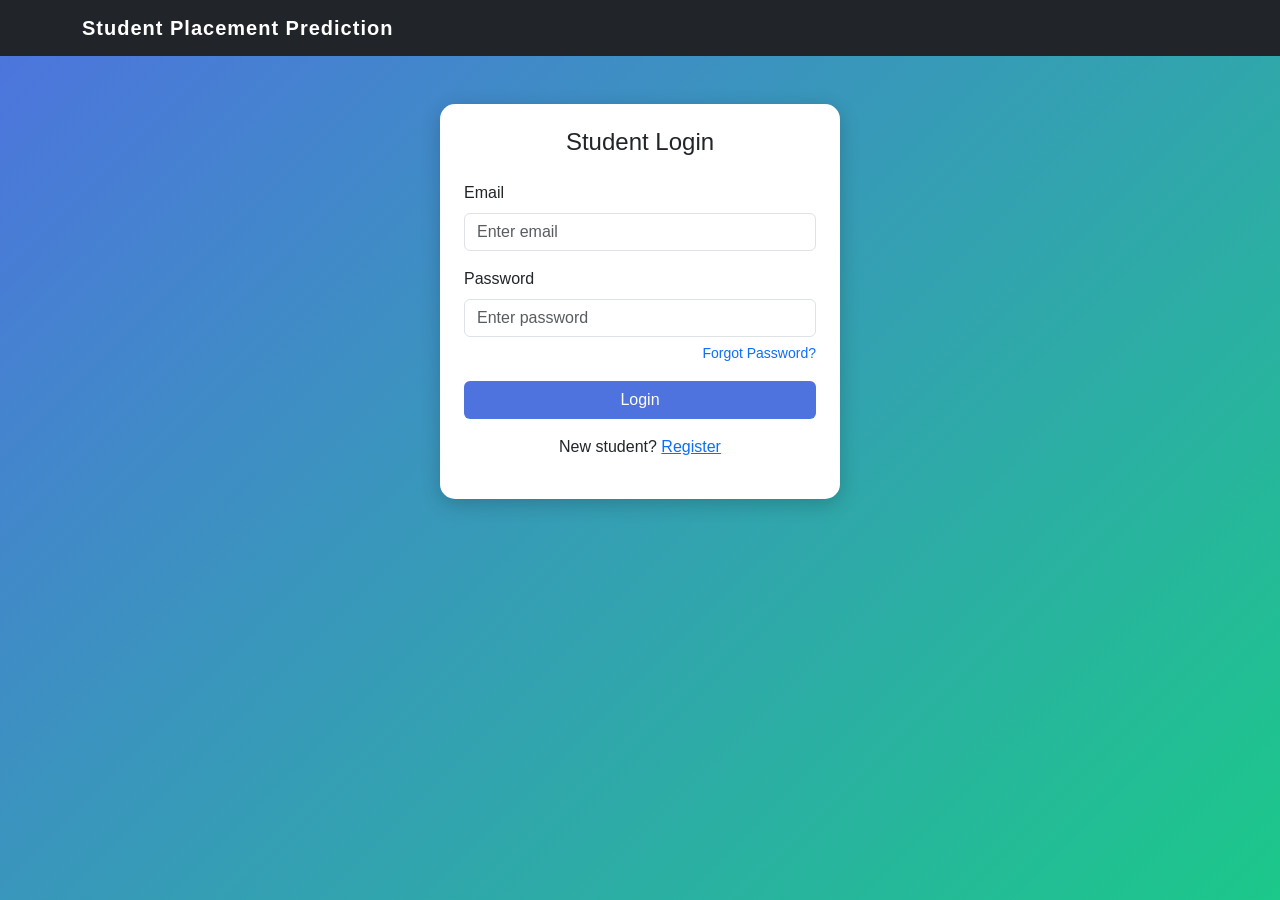
<file: ui/user_login.html>
<!DOCTYPE html>
<html lang="en">
<head>
<meta charset="UTF-8">
<title>Student Login</title>
<link href="https://cdn.jsdelivr.net/npm/bootstrap@5.3.3/dist/css/bootstrap.min.css" rel="stylesheet">
<link rel="stylesheet" href="style.css">
</head>
<body>
<nav class="navbar navbar-dark bg-dark">
  <div class="container">
    <a class="navbar-brand" href="index.html">Student Placement Prediction</a>
  </div>
</nav>

<div class="container mt-5 d-flex justify-content-center">
  <div class="card p-4" style="width: 400px;">
    <h4 class="text-center mb-4">Student Login</h4>
    <form id="studentLoginForm">
      <div class="mb-3">
        <label class="form-label">Email</label>
        <input type="email" id="loginEmail" class="form-control" placeholder="Enter email" required>
      </div>
      <div class="mb-3">
        <label class="form-label">Password</label>
        <input type="password" id="loginPassword" class="form-control" placeholder="Enter password" required>
        <div class="text-end mt-1">
          <a href="forgot_password.html" class="text-decoration-none small">Forgot Password?</a>
        </div>
      </div>
      <button type="submit" class="btn btn-custom w-100">Login</button>
      <p class="text-center mt-3">New student? <a href="user_register.html">Register</a></p>
    </form>
  </div>
</div>

<script>
// Handle student login: send credentials to the API and keep the
// logged-in email and token in sessionStorage for authenticated requests.
document.getElementById('studentLoginForm').addEventListener('submit', async function (event) {
  event.preventDefault();
  const email = document.getElementById('loginEmail').value;
  const password = document.getElementById('loginPassword').value;
  
  try {
    const apiUrl = '/api/login';
    console.log('Attempting login to:', apiUrl);
    
    const response = await fetch(apiUrl, {
      method: 'POST',
      headers: {'Content-Type': 'application/json'},
      body: JSON.stringify({ email: email, password: password, role: 'student' }),
      mode: 'cors',
      credentials: 'omit'
    });
    
    console.log('Response status:', response.status);
    const data = await response.json();
    console.log('Response data:', data);
    
    if (!response.ok) {
      alert(data.error || 'Invalid credentials');
      return;
    }
    
    // Save email and token for authenticated requests
    sessionStorage.setItem('studentEmail', email);
    sessionStorage.setItem('authToken', data.token);
    window.location.href = 'student_dashboard.html';
  } catch (error) {
    console.error('Login error:', error);
    alert('Login failed: ' + error.message);
  }
});
</script>
</body>
</html>
</file>
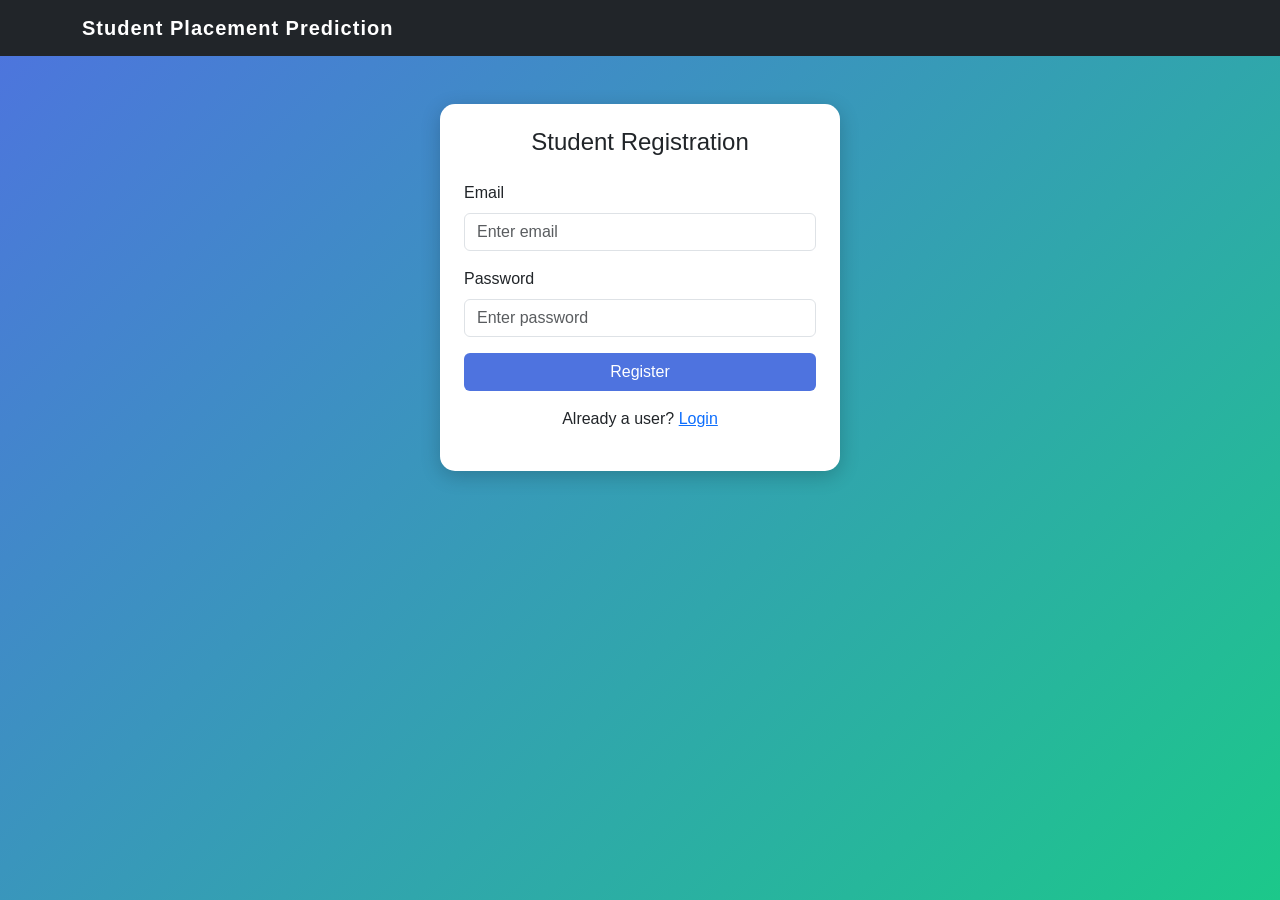
<file: ui/user_register.html>
<!DOCTYPE html>
<html lang="en">
<head>
<meta charset="UTF-8">
<title>Student Registration</title>
<link href="https://cdn.jsdelivr.net/npm/bootstrap@5.3.3/dist/css/bootstrap.min.css" rel="stylesheet">
<link rel="stylesheet" href="style.css">
</head>
<body>
<nav class="navbar navbar-dark bg-dark">
  <div class="container">
    <a class="navbar-brand" href="index.html">Student Placement Prediction</a>
  </div>
</nav>

<div class="container mt-5 d-flex justify-content-center">
  <div class="card p-4" style="width: 400px;">
    <h4 class="text-center mb-4">Student Registration</h4>
    <form id="studentRegisterForm">
      <div class="mb-3">
        <label class="form-label">Email</label>
        <input type="email" id="regEmail" class="form-control" placeholder="Enter email" required>
      </div>
      <div class="mb-3">
        <label class="form-label">Password</label>
        <input type="password" id="regPassword" class="form-control" placeholder="Enter password" required>
      </div>
      <button type="submit" class="btn btn-custom w-100">Register</button>
      <p class="text-center mt-3">Already a user? <a href="user_login.html">Login</a></p>
    </form>
  </div>
</div>

<script>
// Create a student account with email + password.
// The rest of the profile is filled in later on the dashboard.
document.getElementById('studentRegisterForm').addEventListener('submit', async function (event) {
  event.preventDefault();
  const email = document.getElementById('regEmail').value;
  const password = document.getElementById('regPassword').value;
  
  try {
    const response = await fetch('/api/register', {
      method: 'POST',
      headers: {'Content-Type': 'application/json'},
      body: JSON.stringify({ email: email, password: password })
    });
    
    const data = await response.json();
    
    if (!response.ok) {
      alert(data.error || 'Registration failed');
      return;
    }
    
    alert('Registration successful! Please login.');
    window.location.href = 'user_login.html';
  } catch (error) {
    alert('Registration failed: ' + error.message);
  }
});
</script>
</body>
</html>
</file>
<file: style.css>
body {
  background: linear-gradient(135deg, #4e73df, #1cc88a);
  min-height: 100vh;
  font-family: 'Poppins', sans-serif;
}

.card {
  border: none;
  border-radius: 15px;
  box-shadow: 0px 5px 20px rgba(0,0,0,0.2);
}

.btn-custom {
  background-color: #4e73df;
  color: white;
  transition: 0.3s;
}

.btn-custom:hover {
  background-color: #2e59d9;
  transform: scale(1.05);
}

.navbar-brand {
  font-weight: 600;
  letter-spacing: 1px;
}
</file>
<file: ui/style.css>
body {
  background: linear-gradient(135deg, #4e73df, #1cc88a);
  min-height: 100vh;
  font-family: 'Poppins', sans-serif;
}

.card {
  border: none;
  border-radius: 15px;
  box-shadow: 0px 5px 20px rgba(0,0,0,0.2);
}

.btn-custom {
  background-color: #4e73df;
  color: white;
  transition: 0.3s;
}

.btn-custom:hover {
  background-color: #2e59d9;
  transform: scale(1.05);
}

.navbar-brand {
  font-weight: 600;
  letter-spacing: 1px;
}

.hero-section {
  background: linear-gradient(135deg, #4e73df, #1cc88a);
  color: white;
  padding: 40px 0;
  text-align: center;
  display: flex;
  align-items: center;
  justify-content: center;
  flex-direction: column;
  min-height: calc(100vh - 140px);
}

.hero-section h1 {
  font-size: 48px;
  font-weight: 700;
  margin-bottom: 12px;
}

.hero-section p {
  font-size: 20px;
  margin-top: 10px;
  max-width: 760px;
  margin-left: auto;
  margin-right: auto;
}

.hero-cta {
  margin-top: 26px;
  padding: 12px 28px;
  font-size: 18px;
}

footer {
  background-color: #343a40;
  color: white;
  padding: 20px 0;
  text-align: center;
  margin-top: 50px;
}

/* Scrollable lists */
#companyList {
  max-height: 500px;
  overflow-y: auto;
  overflow-x: hidden;
}

#eligibilityResults {
  max-height: 500px;
  overflow-y: auto;
  overflow-x: hidden;
}

.list-group {
  max-height: 500px;
  overflow-y: auto;
  overflow-x: hidden;
}

/* Custom scrollbar styling */
#companyList::-webkit-scrollbar,
#eligibilityResults::-webkit-scrollbar,
.list-group::-webkit-scrollbar {
  width: 8px;
}

#companyList::-webkit-scrollbar-track,
#eligibilityResults::-webkit-scrollbar-track,
.list-group::-webkit-scrollbar-track {
  background: #f1f1f1;
  border-radius: 10px;
}

#companyList::-webkit-scrollbar-thumb,
#eligibilityResults::-webkit-scrollbar-thumb,
.list-group::-webkit-scrollbar-thumb {
  background: #888;
  border-radius: 10px;
}

#companyList::-webkit-scrollbar-thumb:hover,
#eligibilityResults::-webkit-scrollbar-thumb:hover,
.list-group::-webkit-scrollbar-thumb:hover {
  background: #555;
}
</file>
